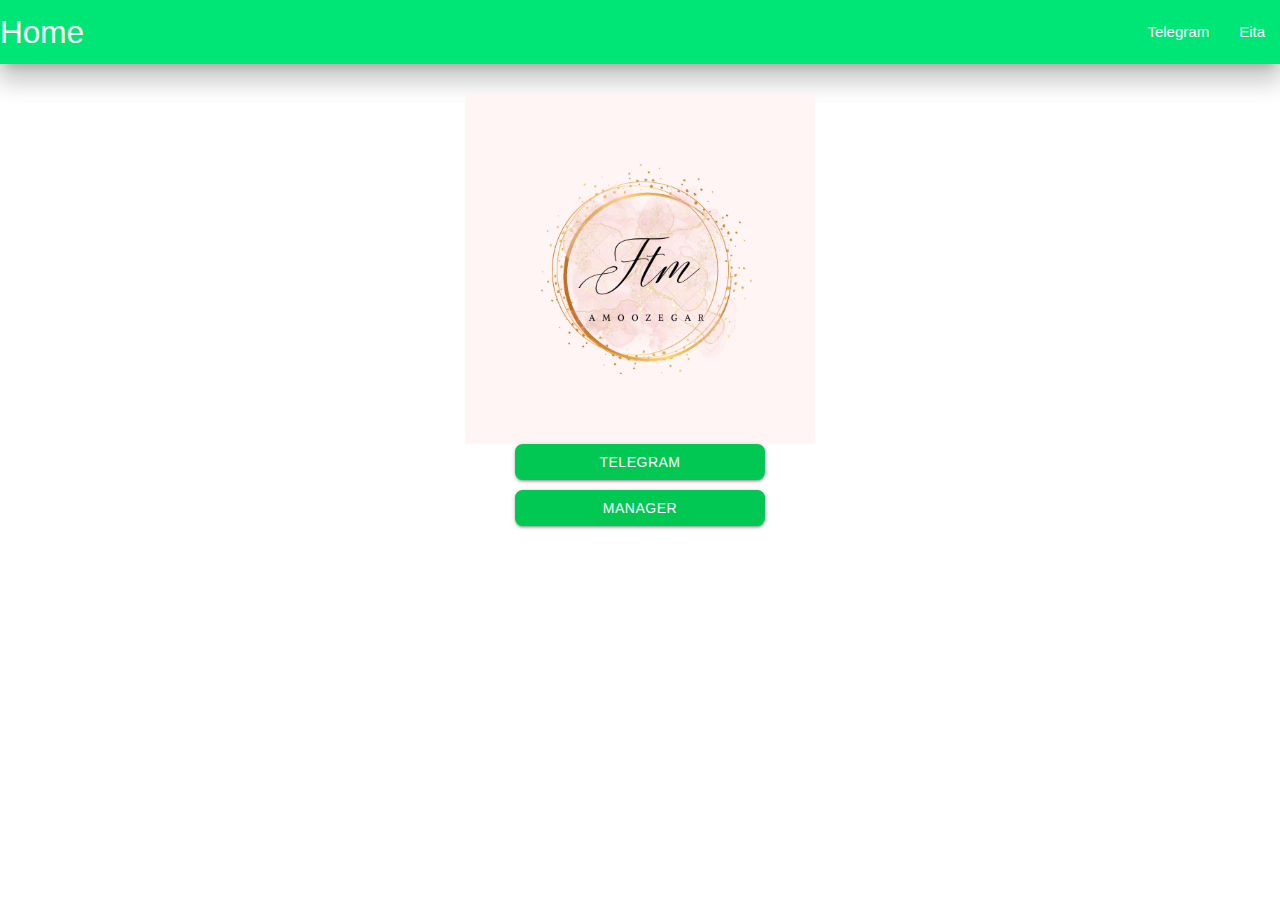
<file: index.html>
<!DOCTYPE html>
<html lang="en">
<head>
    <meta charset="UTF-8">
    <meta name="viewport" content="width=device-width, initial-scale=1.0">
    <title>My index</title>
    <link rel="stylesheet" type="text/css" href="assets/materialize/css/materialize.css">
    <link href="https://fonts.googleapis.com/icon?family=Material+Icons" rel="stylesheet">
    <link rel="stylesheet" type="text/css" href="assets/css/style.css">
    <link rel="stylesheet" type="text/css" href="assets/css/util.css">
    
</head>
<body>
  <!-- navbar___________ -->
    <nav class="green accent-3 z-depth-4">
        <div class="nav-wrapper">
          <a href="#!" class="brand-logo">Home</a>
          <a href="#" data-target="mobile-demo" class="sidenav-trigger"><i class="material-icons">menu</i></a>
          <ul class="right hide-on-med-and-down">
            <li><a href="https://t.me/ftmAmooz">Telegram</a></li>
            <li><a href="https//eitaa.com/FtmAmooz">Eita</a></li>
            
          </ul>
        </div>
    </nav>
    
      <ul class="sidenav" id="mobile-demo">
        <li><div class="user-view">
          <div class="background">
            <img style="width: 100%;" src="/assets/images/back.jpg">
          </div>
          <a href="#user"><img class="circle" src="assets/images/me.JPG"></a>
          <a href="#name"><span class="white-text name">Ftm Amooz</span></a>
          <a href="#email"><span class="white-text email">ftm.amoozegar@gmail.com</span></a>
        </div></li>
        <li><a href="#!"><i class="material-icons">link</i>Amooz Home</a></li>
        <li><a href="#!">About</a></li>
        <li><div class="divider"></div></li>
        <li><a class="subheader">Subheader</a></li>
        <li><a class="waves-effect" href="#!">User</a></li>
      </ul>
  <!-- navbar end_______ -->


  <!-- section -->
  <section class="flex-c-m flex-col sizefull p-l-20 p-r-20 p-t-30" >
    <img alt="" src="assets/images/mylogo.png" class="w-full max-w-350">
    <a href="https://t.me/ftmAmooz" class="btn waves-effect m-b-10 w-full max-w-250 rounded_pill green accent-4">telegram</a>
    <a href="user.html" class="btn waves-effect w-full max-w-250 rounded_pill green accent-4">Manager</a>

  </section>
  <!-- section end -->
      
      

    <script src="assets/materialize/js/materialize.min.js"></script>
    <script src="assets/js/main.js"></script>
  
</body>
</html>
</file>
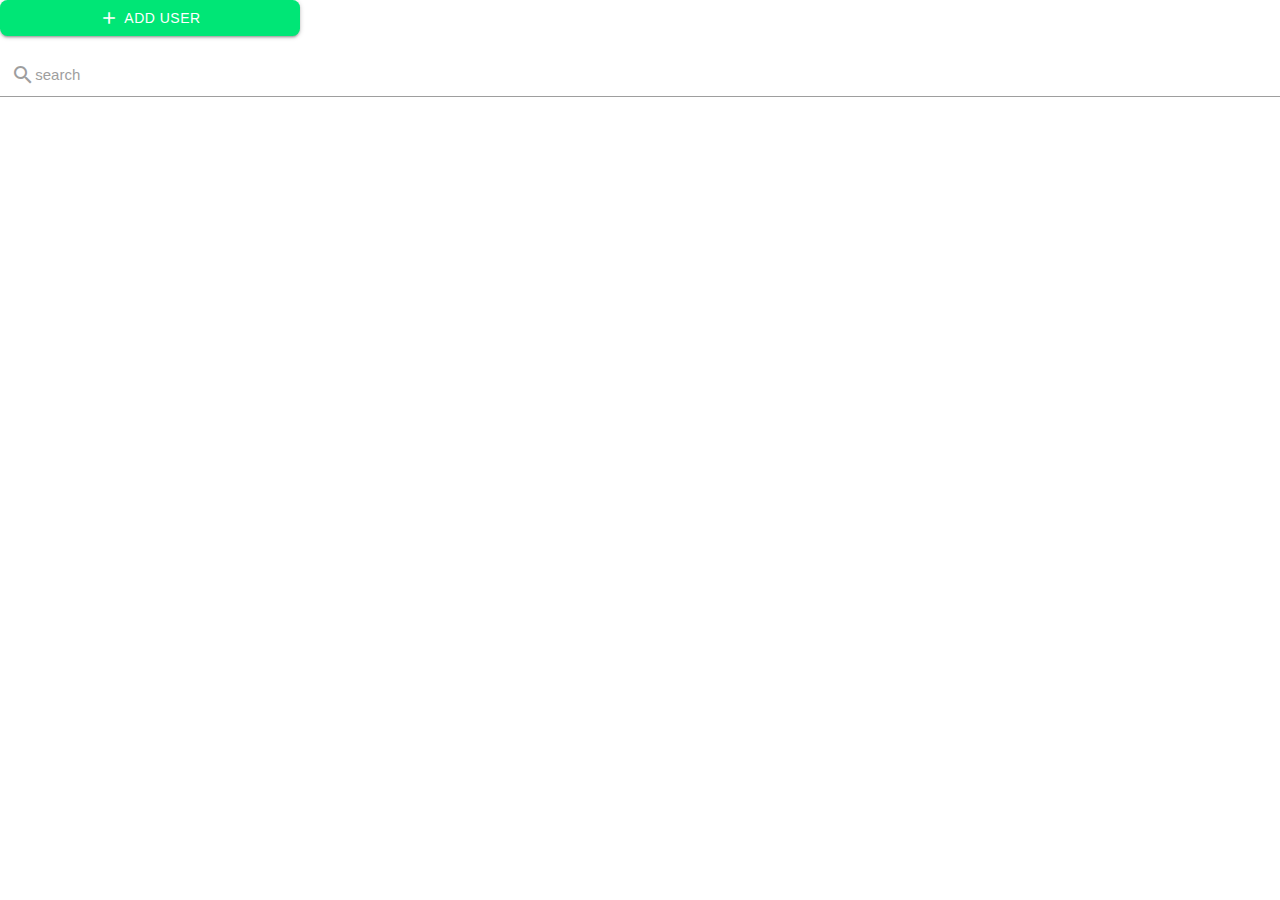
<file: test.html>
<!DOCTYPE html>
<html lang="en">
<head>
    <meta charset="UTF-8">
    <meta name="viewport" content="width=device-width, initial-scale=1.0">
    <title>my index</title>
    <link rel="stylesheet" type="text/css" href="assets/materialize/css/materialize.css">
    <link href="https://fonts.googleapis.com/icon?family=Material+Icons" rel="stylesheet">
    <link rel="stylesheet" type="text/css" href="assets/css/style.css">
    <link rel="stylesheet" type="text/css" href="assets/css/util.css">
</head>
<body>
    <section>
    <div>
        <button class="green accent-3 btn waves-effect w-full max-w-300 rounded_pill flex-c">
          <i class="material-icons   m-r-5">add</i>Add User
        </button>
      </div>
      
      <!-- Search section -->
      <div class="input-field col s12">
          <input  id="search" type="text" class="validate">
          <label for="search" class="flex-m">
              <i class="material-icons">search</i>search</label>          
      </div>
    </section>
</body>
</html>
</file>
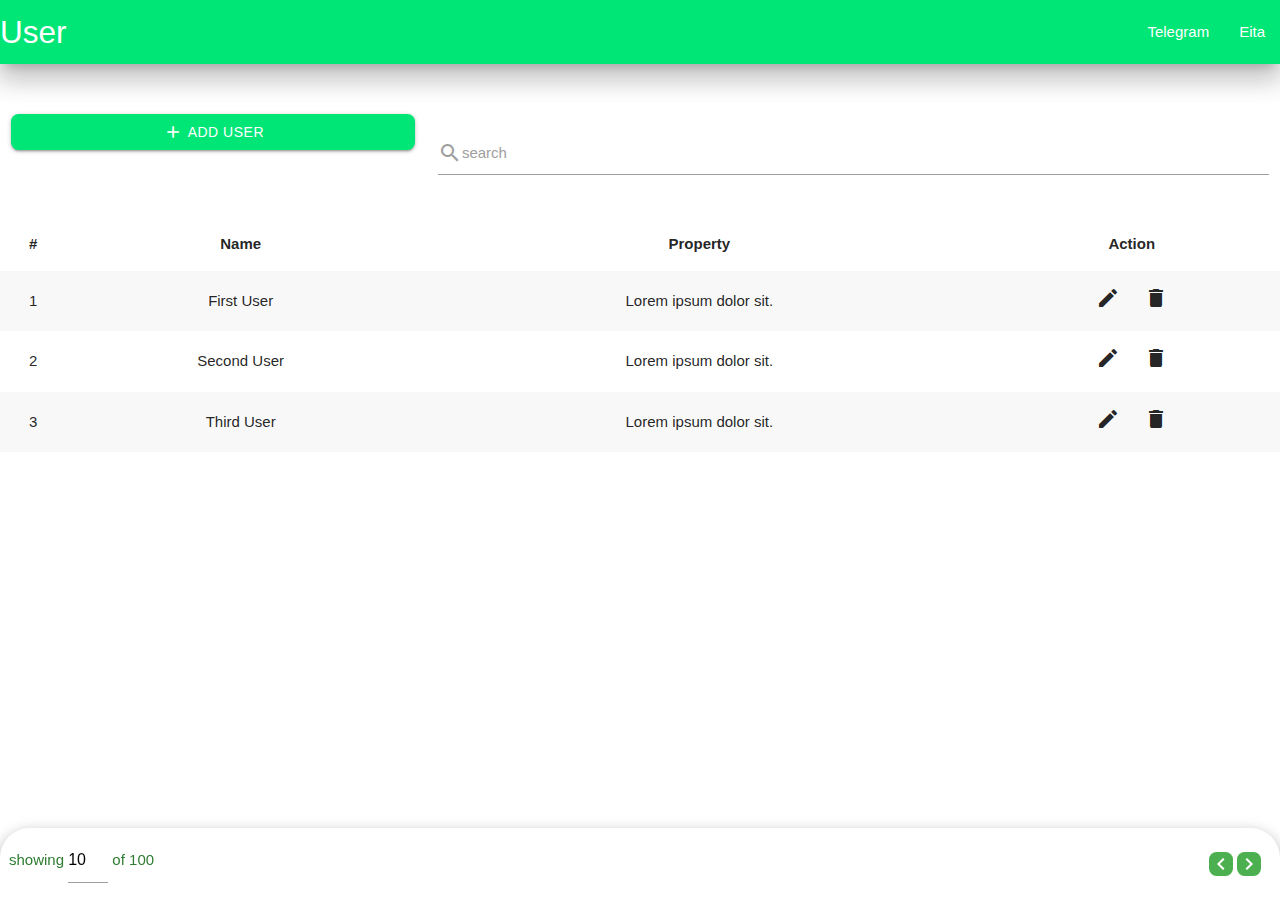
<file: user.html>
<!DOCTYPE html>
<html lang="en">
<head>
    <meta charset="UTF-8">
    <meta name="viewport" content="width=device-width, initial-scale=1.0">
    <title>User</title>
    <link rel="stylesheet" type="text/css" href="assets/materialize/css/materialize.css">
    <link href="https://fonts.googleapis.com/icon?family=Material+Icons" rel="stylesheet">
    <link rel="stylesheet" type="text/css" href="assets/css/style.css">
    <link rel="stylesheet" type="text/css" href="assets/css/util.css">
    
</head>
<body>
   <!--_________________________navbar-->
   <nav class="green accent-3 z-depth-4">
        <div class="nav-wrapper">
          <a href="#!" class="brand-logo">User</a>
          <a href="#" data-target="mobile-demo" class="sidenav-trigger"><i class="material-icons">menu</i></a>
          <ul class="right hide-on-med-and-down">
            <li><a href="https://t.me/ftmAmooz">Telegram</a></li>
            <li><a href="https//eitaa.com/FtmAmooz">Eita</a></li>
            
          </ul>
        </div>
   </nav>    
   <ul class="sidenav" id="mobile-demo">
        <li><div class="user-view">
          <div class="background">
            <img style="width: 100%;" src="/assets/images/back.jpg">
          </div>
          <a href="#user"><img class="circle" src="assets/images/me.JPG"></a>
          <a href="#name"><span class="white-text name">Ftm Amooz</span></a>
          <a href="#email"><span class="white-text email">ftm.amoozegar@gmail.com</span></a>
        </div></li>
        <li><a href="#!"><i class="material-icons">link</i>Amooz Home</a></li>
        <li><a href="#!">About</a></li>
        <li><div class="divider"></div></li>
        <li><a class="subheader">Subheader</a></li>
        <li><a class="waves-effect" href="#!">User</a></li>
   </ul>
   <!-- navbar end_______ -->


   <!--_________________________Add & Search input-->
  <section  class=" m-t-50 row container ">

   <!-- _________________________Add user button  -->
     <div id="add-but" class="p-r-10 p-l-10 col s12 m4">
      <button class="green accent-3 btn waves-effect w-full rounded_pill flex-c">
        <i class="material-icons m-r-5">add</i>Add User
      </button>
     </div>
   <!-- _______________________Search section  -->
     <div class="input-field col s12 m8">
        <input  id="search" type="text" class="validate">
        <label for="search" class="flex-m">
            <i class="material-icons">search</i>search
        </label>          
     </div>
  </section>  


   <!-- ________________________Table & Paging footer -->
  <section>
   <!-- _______________________ user list on phone  -->
    <ul class="collapsible hide-on-med-and-up">
      <li class="turnarrow">
        <div class="collapsible-header"><i class="material-icons rotate trans-0-2">arrow_drop_down</i>First User</div>
        <div class="collapsible-body m-l-20"><span>Lorem ipsum dolor sit amet.</span></div>
        <div class="collapsible-body m-l-20">
          <i class="material-icons m-r-20">edit</i>
          <i class="material-icons">delete</i>
        </div>
      </li>
      <li class="turnarrow">
        <div class="collapsible-header"><i class="material-icons rotate trans-0-2">arrow_drop_down</i>Second User</div>
        <div class="collapsible-body m-l-20"><span>Lorem ipsum dolor sit amet.</span></div>
        <div class="collapsible-body m-l-20">
          <i class="material-icons m-r-20">edit</i>
          <i class="material-icons">delete</i>
        </div>
      </li>
      <li class="turnarrow">
        <div class="collapsible-header"><i class="material-icons rotate trans-0-2">arrow_drop_down</i>Third User</div>
        <div class="collapsible-body m-l-20"><span>Lorem ipsum dolor sit amet.</span></div>
        <div class="collapsible-body m-l-20 ">
          <i class="material-icons m-r-20">edit</i>
          <i class="material-icons">delete</i>
        </div>        
      </li>
    </ul>

   <!-- ________________________User list on desktop --> 

    <div class="hide-on-small-only container">
      <table class="highlight striped centered">
        <thead>
          <tr>
            <th>#</th>
            <th>Name</th>
            <th>Property</th>
            <th>Action</th>
          </tr>
       </thead>
  
  
        <tbody>
          <tr>
           <td>1</td>
           <td>First User</td>
           <td>Lorem ipsum dolor sit.</td>
           <td>
            <i class="material-icons m-r-20">edit</i>
            <i class="material-icons">delete</i>
            </td>
         </tr>
          <tr>
           <td>2</td>
           <td>Second User</td>
           <td>Lorem ipsum dolor sit.</td>
           <td>
            <i class="material-icons m-r-20">edit</i>
            <i class="material-icons">delete</i>
            </td>
         </tr>
          <tr>
           <td>3</td>
           <td>Third User</td>
           <td>Lorem ipsum dolor sit.</td>
           <td>
            <i class="material-icons m-r-20">edit</i>
            <i class="material-icons">delete</i>
            </td>
         </tr>
        </tbody>
      </table>
    </div>

    <!-- _______________________User paging footer -->
    <div class="container flex-sb-m pos-fixed bottom-0 right-0 left-0 z-depth-3 p-all-9 rounded_top_30">
      <div class="green-text text-darken-3">
        showing
        <input type="number" value="10" class="max-w-40">
        of
        <span>100</span>
      </div>
      <div class="green-text text-darken-3 m-r-10">
        <i class="material-icons waves-effect green rounded_pill white-text">chevron_left</i>
        <i class="material-icons waves-effect green rounded_pill white-text">chevron_right</i>
      </div>

    </div>
  </section>


  <!-- _________________________ Add User Modal-->
  <div id="smokey-back" class="smokey-back dis-none "></div>
  <div id="add-user-modal" class="add-user-modal container rounded_top_30 p-l-40 p-r-40 center-on-small-only trans-0-3">
    <h5><i class="p-r-10 p-t-10  material-icons ">person_add</i>Add User</h5>
    <form action="">
      <div class="input-field">
        <input  id="Name" type="text" class="validate">
        <label for="Name" class="flex-m">Name 
      </div>
      <div class="input-field">
        <input  id="Last Name" type="text" class="validate">
        <label for="Last Name" class="flex-m">Last Name 
      </div>
      <button class="btn waves-effect rounded_pill green accent-3 w-full max-w-300">
        Submit
      </button>


    </form>
             
     
  </div>



  

      
      

    <script src="assets/materialize/js/materialize.min.js"></script>
    <script src="assets/js/main.js"></script>
    <script src="assets/js/user.js"></script>
  
</body>
</html>
</file>
<file: assets/css/style.css>
@media(min-width:600px){
    /*  */
    #cotentsection{
        display: flex;
        align-items: center;
    }
}


/* چرخش آیکون user list */

.turnarrow.active .rotate{
    transform:rotate(180deg);
}


/* تغییر رنگ یوزر انتخاب شده */
.turnarrow.active , .turnarrow.active .collapsible-header{
    background-color: rgb(200, 208, 201);
}

/* هایلایت موس هاور در جدول */
table.highlight > tbody > tr:hover {
    background-color: rgba(65, 183, 54, 0.5);
  }

  .container{
    width: 100%;
  }

  /* بک گراند دودی */
  .smokey-back{
    background-color: rgba(21, 51, 19, 0.303);
    width: 100%;
    height: 100vh;
    position:fixed;
    top:0;
    left: 0;
    z-index: 999;
  }
  /* Add user Modal */
  .add-user-modal{
    z-index:1000;
    background-color: white;
    height: 70vh;   
    position: fixed;
    right: 0;
    left: 0;
    bottom: -70vh;
  }
  .add-user-modal.show{
    bottom: 0;
  }
</file>
<file: assets/css/util.css>
/*[ FONT SIZE ]
///////////////////////////////////////////////////////////
*/
.f-bold{font-weight: bold;}
.fs-1 {font-size: 1px;}
.fs-2 {font-size: 2px;}
.fs-3 {font-size: 3px;}
.fs-4 {font-size: 4px;}
.fs-5 {font-size: 5px;}
.fs-6 {font-size: 6px;}
.fs-7 {font-size: 7px;}
.fs-8 {font-size: 8px;}
.fs-9 {font-size: 9px;}
.fs-10 {font-size: 10px;}
.fs-11 {font-size: 11px;}
.fs-12 {font-size: 12px;}
.fs-13 {font-size: 13px;}
.fs-14 {font-size: 14px;}
.fs-15 {font-size: 15px;}
.fs-16 {font-size: 16px;}
.fs-17 {font-size: 17px;}
.fs-18 {font-size: 18px;}
.fs-19 {font-size: 19px;}
.fs-20 {font-size: 20px;}
.fs-21 {font-size: 21px;}
.fs-22 {font-size: 22px;}
.fs-23 {font-size: 23px;}
.fs-24 {font-size: 24px;}
.fs-25 {font-size: 25px;}
.fs-26 {font-size: 26px;}
.fs-27 {font-size: 27px;}
.fs-28 {font-size: 28px;}
.fs-29 {font-size: 29px;}
.fs-30 {font-size: 30px;}
.fs-31 {font-size: 31px;}
.fs-32 {font-size: 32px;}
.fs-33 {font-size: 33px;}
.fs-34 {font-size: 34px;}
.fs-35 {font-size: 35px;}
.fs-36 {font-size: 36px;}
.fs-37 {font-size: 37px;}
.fs-38 {font-size: 38px;}
.fs-39 {font-size: 39px;}
.fs-40 {font-size: 40px;}
.fs-41 {font-size: 41px;}
.fs-42 {font-size: 42px;}
.fs-43 {font-size: 43px;}
.fs-44 {font-size: 44px;}
.fs-45 {font-size: 45px;}
.fs-46 {font-size: 46px;}
.fs-47 {font-size: 47px;}
.fs-48 {font-size: 48px;}
.fs-49 {font-size: 49px;}
.fs-50 {font-size: 50px;}
.fs-51 {font-size: 51px;}
.fs-52 {font-size: 52px;}
.fs-53 {font-size: 53px;}
.fs-54 {font-size: 54px;}
.fs-55 {font-size: 55px;}
.fs-56 {font-size: 56px;}
.fs-57 {font-size: 57px;}
.fs-58 {font-size: 58px;}
.fs-59 {font-size: 59px;}
.fs-60 {font-size: 60px;}
.fs-61 {font-size: 61px;}
.fs-62 {font-size: 62px;}
.fs-63 {font-size: 63px;}
.fs-64 {font-size: 64px;}
.fs-65 {font-size: 65px;}
.fs-66 {font-size: 66px;}
.fs-67 {font-size: 67px;}
.fs-68 {font-size: 68px;}
.fs-69 {font-size: 69px;}
.fs-70 {font-size: 70px;}
.fs-71 {font-size: 71px;}
.fs-72 {font-size: 72px;}
.fs-73 {font-size: 73px;}
.fs-74 {font-size: 74px;}
.fs-75 {font-size: 75px;}
.fs-76 {font-size: 76px;}
.fs-77 {font-size: 77px;}
.fs-78 {font-size: 78px;}
.fs-79 {font-size: 79px;}
.fs-80 {font-size: 80px;}
.fs-81 {font-size: 81px;}
.fs-82 {font-size: 82px;}
.fs-83 {font-size: 83px;}
.fs-84 {font-size: 84px;}
.fs-85 {font-size: 85px;}
.fs-86 {font-size: 86px;}
.fs-87 {font-size: 87px;}
.fs-88 {font-size: 88px;}
.fs-89 {font-size: 89px;}
.fs-90 {font-size: 90px;}
.fs-91 {font-size: 91px;}
.fs-92 {font-size: 92px;}
.fs-93 {font-size: 93px;}
.fs-94 {font-size: 94px;}
.fs-95 {font-size: 95px;}
.fs-96 {font-size: 96px;}
.fs-97 {font-size: 97px;}
.fs-98 {font-size: 98px;}
.fs-99 {font-size: 99px;}
.fs-100 {font-size: 100px;}
.fs-101 {font-size: 101px;}
.fs-102 {font-size: 102px;}
.fs-103 {font-size: 103px;}
.fs-104 {font-size: 104px;}
.fs-105 {font-size: 105px;}
.fs-106 {font-size: 106px;}
.fs-107 {font-size: 107px;}
.fs-108 {font-size: 108px;}
.fs-109 {font-size: 109px;}
.fs-110 {font-size: 110px;}
.fs-111 {font-size: 111px;}
.fs-112 {font-size: 112px;}
.fs-113 {font-size: 113px;}
.fs-114 {font-size: 114px;}
.fs-115 {font-size: 115px;}
.fs-116 {font-size: 116px;}
.fs-117 {font-size: 117px;}
.fs-118 {font-size: 118px;}
.fs-119 {font-size: 119px;}
.fs-120 {font-size: 120px;}
.fs-121 {font-size: 121px;}
.fs-122 {font-size: 122px;}
.fs-123 {font-size: 123px;}
.fs-124 {font-size: 124px;}
.fs-125 {font-size: 125px;}
.fs-126 {font-size: 126px;}
.fs-127 {font-size: 127px;}
.fs-128 {font-size: 128px;}
.fs-129 {font-size: 129px;}
.fs-130 {font-size: 130px;}
.fs-131 {font-size: 131px;}
.fs-132 {font-size: 132px;}
.fs-133 {font-size: 133px;}
.fs-134 {font-size: 134px;}
.fs-135 {font-size: 135px;}
.fs-136 {font-size: 136px;}
.fs-137 {font-size: 137px;}
.fs-138 {font-size: 138px;}
.fs-139 {font-size: 139px;}
.fs-140 {font-size: 140px;}
.fs-141 {font-size: 141px;}
.fs-142 {font-size: 142px;}
.fs-143 {font-size: 143px;}
.fs-144 {font-size: 144px;}
.fs-145 {font-size: 145px;}
.fs-146 {font-size: 146px;}
.fs-147 {font-size: 147px;}
.fs-148 {font-size: 148px;}
.fs-149 {font-size: 149px;}
.fs-150 {font-size: 150px;}
.fs-151 {font-size: 151px;}
.fs-152 {font-size: 152px;}
.fs-153 {font-size: 153px;}
.fs-154 {font-size: 154px;}
.fs-155 {font-size: 155px;}
.fs-156 {font-size: 156px;}
.fs-157 {font-size: 157px;}
.fs-158 {font-size: 158px;}
.fs-159 {font-size: 159px;}
.fs-160 {font-size: 160px;}
.fs-161 {font-size: 161px;}
.fs-162 {font-size: 162px;}
.fs-163 {font-size: 163px;}
.fs-164 {font-size: 164px;}
.fs-165 {font-size: 165px;}
.fs-166 {font-size: 166px;}
.fs-167 {font-size: 167px;}
.fs-168 {font-size: 168px;}
.fs-169 {font-size: 169px;}
.fs-170 {font-size: 170px;}
.fs-171 {font-size: 171px;}
.fs-172 {font-size: 172px;}
.fs-173 {font-size: 173px;}
.fs-174 {font-size: 174px;}
.fs-175 {font-size: 175px;}
.fs-176 {font-size: 176px;}
.fs-177 {font-size: 177px;}
.fs-178 {font-size: 178px;}
.fs-179 {font-size: 179px;}
.fs-180 {font-size: 180px;}
.fs-181 {font-size: 181px;}
.fs-182 {font-size: 182px;}
.fs-183 {font-size: 183px;}
.fs-184 {font-size: 184px;}
.fs-185 {font-size: 185px;}
.fs-186 {font-size: 186px;}
.fs-187 {font-size: 187px;}
.fs-188 {font-size: 188px;}
.fs-189 {font-size: 189px;}
.fs-190 {font-size: 190px;}
.fs-191 {font-size: 191px;}
.fs-192 {font-size: 192px;}
.fs-193 {font-size: 193px;}
.fs-194 {font-size: 194px;}
.fs-195 {font-size: 195px;}
.fs-196 {font-size: 196px;}
.fs-197 {font-size: 197px;}
.fs-198 {font-size: 198px;}
.fs-199 {font-size: 199px;}
.fs-200 {font-size: 200px;}

/*[ PADDING ]
///////////////////////////////////////////////////////////
*/
.p-all-0{padding: 0 !important;}
.p-all-1{padding: 1px !important;}
.p-all-2{padding: 2px !important;}
.p-all-3{padding: 3px !important;}
.p-all-4{padding: 4px !important;}
.p-all-5{padding: 5px !important;}
.p-all-6{padding: 6px !important;}
.p-all-7{padding: 7px !important;}
.p-all-8{padding: 8px !important;}
.p-all-9{padding: 9px !important;}
.p-t-0 {padding-top: 0px;}
.p-t-1 {padding-top: 1px;}
.p-t-2 {padding-top: 2px;}
.p-t-3 {padding-top: 3px;}
.p-t-4 {padding-top: 4px;}
.p-t-5 {padding-top: 5px;}
.p-t-6 {padding-top: 6px;}
.p-t-7 {padding-top: 7px;}
.p-t-8 {padding-top: 8px;}
.p-t-9 {padding-top: 9px;}
.p-t-10 {padding-top: 10px;}
.p-t-11 {padding-top: 11px;}
.p-t-12 {padding-top: 12px;}
.p-t-13 {padding-top: 13px;}
.p-t-14 {padding-top: 14px;}
.p-t-15 {padding-top: 15px;}
.p-t-16 {padding-top: 16px;}
.p-t-17 {padding-top: 17px;}
.p-t-18 {padding-top: 18px;}
.p-t-19 {padding-top: 19px;}
.p-t-20 {padding-top: 20px;}
.p-t-21 {padding-top: 21px;}
.p-t-22 {padding-top: 22px;}
.p-t-23 {padding-top: 23px;}
.p-t-24 {padding-top: 24px;}
.p-t-25 {padding-top: 25px;}
.p-t-26 {padding-top: 26px;}
.p-t-27 {padding-top: 27px;}
.p-t-28 {padding-top: 28px;}
.p-t-29 {padding-top: 29px;}
.p-t-30 {padding-top: 30px;}
.p-t-31 {padding-top: 31px;}
.p-t-32 {padding-top: 32px;}
.p-t-33 {padding-top: 33px;}
.p-t-34 {padding-top: 34px;}
.p-t-35 {padding-top: 35px;}
.p-t-36 {padding-top: 36px;}
.p-t-37 {padding-top: 37px;}
.p-t-38 {padding-top: 38px;}
.p-t-39 {padding-top: 39px;}
.p-t-40 {padding-top: 40px;}
.p-t-41 {padding-top: 41px;}
.p-t-42 {padding-top: 42px;}
.p-t-43 {padding-top: 43px;}
.p-t-44 {padding-top: 44px;}
.p-t-45 {padding-top: 45px;}
.p-t-46 {padding-top: 46px;}
.p-t-47 {padding-top: 47px;}
.p-t-48 {padding-top: 48px;}
.p-t-49 {padding-top: 49px;}
.p-t-50 {padding-top: 50px;}
.p-t-51 {padding-top: 51px;}
.p-t-52 {padding-top: 52px;}
.p-t-53 {padding-top: 53px;}
.p-t-54 {padding-top: 54px;}
.p-t-55 {padding-top: 55px;}
.p-t-56 {padding-top: 56px;}
.p-t-57 {padding-top: 57px;}
.p-t-58 {padding-top: 58px;}
.p-t-59 {padding-top: 59px;}
.p-t-60 {padding-top: 60px;}
.p-t-61 {padding-top: 61px;}
.p-t-62 {padding-top: 62px;}
.p-t-63 {padding-top: 63px;}
.p-t-64 {padding-top: 64px;}
.p-t-65 {padding-top: 65px;}
.p-t-66 {padding-top: 66px;}
.p-t-67 {padding-top: 67px;}
.p-t-68 {padding-top: 68px;}
.p-t-69 {padding-top: 69px;}
.p-t-70 {padding-top: 70px;}
.p-t-71 {padding-top: 71px;}
.p-t-72 {padding-top: 72px;}
.p-t-73 {padding-top: 73px;}
.p-t-74 {padding-top: 74px;}
.p-t-75 {padding-top: 75px;}
.p-t-76 {padding-top: 76px;}
.p-t-77 {padding-top: 77px;}
.p-t-78 {padding-top: 78px;}
.p-t-79 {padding-top: 79px;}
.p-t-80 {padding-top: 80px;}
.p-t-81 {padding-top: 81px;}
.p-t-82 {padding-top: 82px;}
.p-t-83 {padding-top: 83px;}
.p-t-84 {padding-top: 84px;}
.p-t-85 {padding-top: 85px;}
.p-t-86 {padding-top: 86px;}
.p-t-87 {padding-top: 87px;}
.p-t-88 {padding-top: 88px;}
.p-t-89 {padding-top: 89px;}
.p-t-90 {padding-top: 90px;}
.p-t-91 {padding-top: 91px;}
.p-t-92 {padding-top: 92px;}
.p-t-93 {padding-top: 93px;}
.p-t-94 {padding-top: 94px;}
.p-t-95 {padding-top: 95px;}
.p-t-96 {padding-top: 96px;}
.p-t-97 {padding-top: 97px;}
.p-t-98 {padding-top: 98px;}
.p-t-99 {padding-top: 99px;}
.p-t-100 {padding-top: 100px;}
.p-t-101 {padding-top: 101px;}
.p-t-102 {padding-top: 102px;}
.p-t-103 {padding-top: 103px;}
.p-t-104 {padding-top: 104px;}
.p-t-105 {padding-top: 105px;}
.p-t-106 {padding-top: 106px;}
.p-t-107 {padding-top: 107px;}
.p-t-108 {padding-top: 108px;}
.p-t-109 {padding-top: 109px;}
.p-t-110 {padding-top: 110px;}
.p-t-111 {padding-top: 111px;}
.p-t-112 {padding-top: 112px;}
.p-t-113 {padding-top: 113px;}
.p-t-114 {padding-top: 114px;}
.p-t-115 {padding-top: 115px;}
.p-t-116 {padding-top: 116px;}
.p-t-117 {padding-top: 117px;}
.p-t-118 {padding-top: 118px;}
.p-t-119 {padding-top: 119px;}
.p-t-120 {padding-top: 120px;}
.p-t-121 {padding-top: 121px;}
.p-t-122 {padding-top: 122px;}
.p-t-123 {padding-top: 123px;}
.p-t-124 {padding-top: 124px;}
.p-t-125 {padding-top: 125px;}
.p-t-126 {padding-top: 126px;}
.p-t-127 {padding-top: 127px;}
.p-t-128 {padding-top: 128px;}
.p-t-129 {padding-top: 129px;}
.p-t-130 {padding-top: 130px;}
.p-t-131 {padding-top: 131px;}
.p-t-132 {padding-top: 132px;}
.p-t-133 {padding-top: 133px;}
.p-t-134 {padding-top: 134px;}
.p-t-135 {padding-top: 135px;}
.p-t-136 {padding-top: 136px;}
.p-t-137 {padding-top: 137px;}
.p-t-138 {padding-top: 138px;}
.p-t-139 {padding-top: 139px;}
.p-t-140 {padding-top: 140px;}
.p-t-141 {padding-top: 141px;}
.p-t-142 {padding-top: 142px;}
.p-t-143 {padding-top: 143px;}
.p-t-144 {padding-top: 144px;}
.p-t-145 {padding-top: 145px;}
.p-t-146 {padding-top: 146px;}
.p-t-147 {padding-top: 147px;}
.p-t-148 {padding-top: 148px;}
.p-t-149 {padding-top: 149px;}
.p-t-150 {padding-top: 150px;}
.p-t-151 {padding-top: 151px;}
.p-t-152 {padding-top: 152px;}
.p-t-153 {padding-top: 153px;}
.p-t-154 {padding-top: 154px;}
.p-t-155 {padding-top: 155px;}
.p-t-156 {padding-top: 156px;}
.p-t-157 {padding-top: 157px;}
.p-t-158 {padding-top: 158px;}
.p-t-159 {padding-top: 159px;}
.p-t-160 {padding-top: 160px;}
.p-t-161 {padding-top: 161px;}
.p-t-162 {padding-top: 162px;}
.p-t-163 {padding-top: 163px;}
.p-t-164 {padding-top: 164px;}
.p-t-165 {padding-top: 165px;}
.p-t-166 {padding-top: 166px;}
.p-t-167 {padding-top: 167px;}
.p-t-168 {padding-top: 168px;}
.p-t-169 {padding-top: 169px;}
.p-t-170 {padding-top: 170px;}
.p-t-171 {padding-top: 171px;}
.p-t-172 {padding-top: 172px;}
.p-t-173 {padding-top: 173px;}
.p-t-174 {padding-top: 174px;}
.p-t-175 {padding-top: 175px;}
.p-t-176 {padding-top: 176px;}
.p-t-177 {padding-top: 177px;}
.p-t-178 {padding-top: 178px;}
.p-t-179 {padding-top: 179px;}
.p-t-180 {padding-top: 180px;}
.p-t-181 {padding-top: 181px;}
.p-t-182 {padding-top: 182px;}
.p-t-183 {padding-top: 183px;}
.p-t-184 {padding-top: 184px;}
.p-t-185 {padding-top: 185px;}
.p-t-186 {padding-top: 186px;}
.p-t-187 {padding-top: 187px;}
.p-t-188 {padding-top: 188px;}
.p-t-189 {padding-top: 189px;}
.p-t-190 {padding-top: 190px;}
.p-t-191 {padding-top: 191px;}
.p-t-192 {padding-top: 192px;}
.p-t-193 {padding-top: 193px;}
.p-t-194 {padding-top: 194px;}
.p-t-195 {padding-top: 195px;}
.p-t-196 {padding-top: 196px;}
.p-t-197 {padding-top: 197px;}
.p-t-198 {padding-top: 198px;}
.p-t-199 {padding-top: 199px;}
.p-t-200 {padding-top: 200px;}
.p-t-201 {padding-top: 201px;}
.p-t-202 {padding-top: 202px;}
.p-t-203 {padding-top: 203px;}
.p-t-204 {padding-top: 204px;}
.p-t-205 {padding-top: 205px;}
.p-t-206 {padding-top: 206px;}
.p-t-207 {padding-top: 207px;}
.p-t-208 {padding-top: 208px;}
.p-t-209 {padding-top: 209px;}
.p-t-210 {padding-top: 210px;}
.p-t-211 {padding-top: 211px;}
.p-t-212 {padding-top: 212px;}
.p-t-213 {padding-top: 213px;}
.p-t-214 {padding-top: 214px;}
.p-t-215 {padding-top: 215px;}
.p-t-216 {padding-top: 216px;}
.p-t-217 {padding-top: 217px;}
.p-t-218 {padding-top: 218px;}
.p-t-219 {padding-top: 219px;}
.p-t-220 {padding-top: 220px;}
.p-t-221 {padding-top: 221px;}
.p-t-222 {padding-top: 222px;}
.p-t-223 {padding-top: 223px;}
.p-t-224 {padding-top: 224px;}
.p-t-225 {padding-top: 225px;}
.p-t-226 {padding-top: 226px;}
.p-t-227 {padding-top: 227px;}
.p-t-228 {padding-top: 228px;}
.p-t-229 {padding-top: 229px;}
.p-t-230 {padding-top: 230px;}
.p-t-231 {padding-top: 231px;}
.p-t-232 {padding-top: 232px;}
.p-t-233 {padding-top: 233px;}
.p-t-234 {padding-top: 234px;}
.p-t-235 {padding-top: 235px;}
.p-t-236 {padding-top: 236px;}
.p-t-237 {padding-top: 237px;}
.p-t-238 {padding-top: 238px;}
.p-t-239 {padding-top: 239px;}
.p-t-240 {padding-top: 240px;}
.p-t-241 {padding-top: 241px;}
.p-t-242 {padding-top: 242px;}
.p-t-243 {padding-top: 243px;}
.p-t-244 {padding-top: 244px;}
.p-t-245 {padding-top: 245px;}
.p-t-246 {padding-top: 246px;}
.p-t-247 {padding-top: 247px;}
.p-t-248 {padding-top: 248px;}
.p-t-249 {padding-top: 249px;}
.p-t-250 {padding-top: 250px;}
.p-b-0 {padding-bottom: 0px;}
.p-b-1 {padding-bottom: 1px;}
.p-b-2 {padding-bottom: 2px;}
.p-b-3 {padding-bottom: 3px;}
.p-b-4 {padding-bottom: 4px;}
.p-b-5 {padding-bottom: 5px;}
.p-b-6 {padding-bottom: 6px;}
.p-b-7 {padding-bottom: 7px;}
.p-b-8 {padding-bottom: 8px;}
.p-b-9 {padding-bottom: 9px;}
.p-b-10 {padding-bottom: 10px;}
.p-b-11 {padding-bottom: 11px;}
.p-b-12 {padding-bottom: 12px;}
.p-b-13 {padding-bottom: 13px;}
.p-b-14 {padding-bottom: 14px;}
.p-b-15 {padding-bottom: 15px;}
.p-b-16 {padding-bottom: 16px;}
.p-b-17 {padding-bottom: 17px;}
.p-b-18 {padding-bottom: 18px;}
.p-b-19 {padding-bottom: 19px;}
.p-b-20 {padding-bottom: 20px;}
.p-b-21 {padding-bottom: 21px;}
.p-b-22 {padding-bottom: 22px;}
.p-b-23 {padding-bottom: 23px;}
.p-b-24 {padding-bottom: 24px;}
.p-b-25 {padding-bottom: 25px;}
.p-b-26 {padding-bottom: 26px;}
.p-b-27 {padding-bottom: 27px;}
.p-b-28 {padding-bottom: 28px;}
.p-b-29 {padding-bottom: 29px;}
.p-b-30 {padding-bottom: 30px;}
.p-b-31 {padding-bottom: 31px;}
.p-b-32 {padding-bottom: 32px;}
.p-b-33 {padding-bottom: 33px;}
.p-b-34 {padding-bottom: 34px;}
.p-b-35 {padding-bottom: 35px;}
.p-b-36 {padding-bottom: 36px;}
.p-b-37 {padding-bottom: 37px;}
.p-b-38 {padding-bottom: 38px;}
.p-b-39 {padding-bottom: 39px;}
.p-b-40 {padding-bottom: 40px;}
.p-b-41 {padding-bottom: 41px;}
.p-b-42 {padding-bottom: 42px;}
.p-b-43 {padding-bottom: 43px;}
.p-b-44 {padding-bottom: 44px;}
.p-b-45 {padding-bottom: 45px;}
.p-b-46 {padding-bottom: 46px;}
.p-b-47 {padding-bottom: 47px;}
.p-b-48 {padding-bottom: 48px;}
.p-b-49 {padding-bottom: 49px;}
.p-b-50 {padding-bottom: 50px;}
.p-b-51 {padding-bottom: 51px;}
.p-b-52 {padding-bottom: 52px;}
.p-b-53 {padding-bottom: 53px;}
.p-b-54 {padding-bottom: 54px;}
.p-b-55 {padding-bottom: 55px;}
.p-b-56 {padding-bottom: 56px;}
.p-b-57 {padding-bottom: 57px;}
.p-b-58 {padding-bottom: 58px;}
.p-b-59 {padding-bottom: 59px;}
.p-b-60 {padding-bottom: 60px;}
.p-b-61 {padding-bottom: 61px;}
.p-b-62 {padding-bottom: 62px;}
.p-b-63 {padding-bottom: 63px;}
.p-b-64 {padding-bottom: 64px;}
.p-b-65 {padding-bottom: 65px;}
.p-b-66 {padding-bottom: 66px;}
.p-b-67 {padding-bottom: 67px;}
.p-b-68 {padding-bottom: 68px;}
.p-b-69 {padding-bottom: 69px;}
.p-b-70 {padding-bottom: 70px;}
.p-b-71 {padding-bottom: 71px;}
.p-b-72 {padding-bottom: 72px;}
.p-b-73 {padding-bottom: 73px;}
.p-b-74 {padding-bottom: 74px;}
.p-b-75 {padding-bottom: 75px;}
.p-b-76 {padding-bottom: 76px;}
.p-b-77 {padding-bottom: 77px;}
.p-b-78 {padding-bottom: 78px;}
.p-b-79 {padding-bottom: 79px;}
.p-b-80 {padding-bottom: 80px;}
.p-b-81 {padding-bottom: 81px;}
.p-b-82 {padding-bottom: 82px;}
.p-b-83 {padding-bottom: 83px;}
.p-b-84 {padding-bottom: 84px;}
.p-b-85 {padding-bottom: 85px;}
.p-b-86 {padding-bottom: 86px;}
.p-b-87 {padding-bottom: 87px;}
.p-b-88 {padding-bottom: 88px;}
.p-b-89 {padding-bottom: 89px;}
.p-b-90 {padding-bottom: 90px;}
.p-b-91 {padding-bottom: 91px;}
.p-b-92 {padding-bottom: 92px;}
.p-b-93 {padding-bottom: 93px;}
.p-b-94 {padding-bottom: 94px;}
.p-b-95 {padding-bottom: 95px;}
.p-b-96 {padding-bottom: 96px;}
.p-b-97 {padding-bottom: 97px;}
.p-b-98 {padding-bottom: 98px;}
.p-b-99 {padding-bottom: 99px;}
.p-b-100 {padding-bottom: 100px;}
.p-b-101 {padding-bottom: 101px;}
.p-b-102 {padding-bottom: 102px;}
.p-b-103 {padding-bottom: 103px;}
.p-b-104 {padding-bottom: 104px;}
.p-b-105 {padding-bottom: 105px;}
.p-b-106 {padding-bottom: 106px;}
.p-b-107 {padding-bottom: 107px;}
.p-b-108 {padding-bottom: 108px;}
.p-b-109 {padding-bottom: 109px;}
.p-b-110 {padding-bottom: 110px;}
.p-b-111 {padding-bottom: 111px;}
.p-b-112 {padding-bottom: 112px;}
.p-b-113 {padding-bottom: 113px;}
.p-b-114 {padding-bottom: 114px;}
.p-b-115 {padding-bottom: 115px;}
.p-b-116 {padding-bottom: 116px;}
.p-b-117 {padding-bottom: 117px;}
.p-b-118 {padding-bottom: 118px;}
.p-b-119 {padding-bottom: 119px;}
.p-b-120 {padding-bottom: 120px;}
.p-b-121 {padding-bottom: 121px;}
.p-b-122 {padding-bottom: 122px;}
.p-b-123 {padding-bottom: 123px;}
.p-b-124 {padding-bottom: 124px;}
.p-b-125 {padding-bottom: 125px;}
.p-b-126 {padding-bottom: 126px;}
.p-b-127 {padding-bottom: 127px;}
.p-b-128 {padding-bottom: 128px;}
.p-b-129 {padding-bottom: 129px;}
.p-b-130 {padding-bottom: 130px;}
.p-b-131 {padding-bottom: 131px;}
.p-b-132 {padding-bottom: 132px;}
.p-b-133 {padding-bottom: 133px;}
.p-b-134 {padding-bottom: 134px;}
.p-b-135 {padding-bottom: 135px;}
.p-b-136 {padding-bottom: 136px;}
.p-b-137 {padding-bottom: 137px;}
.p-b-138 {padding-bottom: 138px;}
.p-b-139 {padding-bottom: 139px;}
.p-b-140 {padding-bottom: 140px;}
.p-b-141 {padding-bottom: 141px;}
.p-b-142 {padding-bottom: 142px;}
.p-b-143 {padding-bottom: 143px;}
.p-b-144 {padding-bottom: 144px;}
.p-b-145 {padding-bottom: 145px;}
.p-b-146 {padding-bottom: 146px;}
.p-b-147 {padding-bottom: 147px;}
.p-b-148 {padding-bottom: 148px;}
.p-b-149 {padding-bottom: 149px;}
.p-b-150 {padding-bottom: 150px;}
.p-b-151 {padding-bottom: 151px;}
.p-b-152 {padding-bottom: 152px;}
.p-b-153 {padding-bottom: 153px;}
.p-b-154 {padding-bottom: 154px;}
.p-b-155 {padding-bottom: 155px;}
.p-b-156 {padding-bottom: 156px;}
.p-b-157 {padding-bottom: 157px;}
.p-b-158 {padding-bottom: 158px;}
.p-b-159 {padding-bottom: 159px;}
.p-b-160 {padding-bottom: 160px;}
.p-b-161 {padding-bottom: 161px;}
.p-b-162 {padding-bottom: 162px;}
.p-b-163 {padding-bottom: 163px;}
.p-b-164 {padding-bottom: 164px;}
.p-b-165 {padding-bottom: 165px;}
.p-b-166 {padding-bottom: 166px;}
.p-b-167 {padding-bottom: 167px;}
.p-b-168 {padding-bottom: 168px;}
.p-b-169 {padding-bottom: 169px;}
.p-b-170 {padding-bottom: 170px;}
.p-b-171 {padding-bottom: 171px;}
.p-b-172 {padding-bottom: 172px;}
.p-b-173 {padding-bottom: 173px;}
.p-b-174 {padding-bottom: 174px;}
.p-b-175 {padding-bottom: 175px;}
.p-b-176 {padding-bottom: 176px;}
.p-b-177 {padding-bottom: 177px;}
.p-b-178 {padding-bottom: 178px;}
.p-b-179 {padding-bottom: 179px;}
.p-b-180 {padding-bottom: 180px;}
.p-b-181 {padding-bottom: 181px;}
.p-b-182 {padding-bottom: 182px;}
.p-b-183 {padding-bottom: 183px;}
.p-b-184 {padding-bottom: 184px;}
.p-b-185 {padding-bottom: 185px;}
.p-b-186 {padding-bottom: 186px;}
.p-b-187 {padding-bottom: 187px;}
.p-b-188 {padding-bottom: 188px;}
.p-b-189 {padding-bottom: 189px;}
.p-b-190 {padding-bottom: 190px;}
.p-b-191 {padding-bottom: 191px;}
.p-b-192 {padding-bottom: 192px;}
.p-b-193 {padding-bottom: 193px;}
.p-b-194 {padding-bottom: 194px;}
.p-b-195 {padding-bottom: 195px;}
.p-b-196 {padding-bottom: 196px;}
.p-b-197 {padding-bottom: 197px;}
.p-b-198 {padding-bottom: 198px;}
.p-b-199 {padding-bottom: 199px;}
.p-b-200 {padding-bottom: 200px;}
.p-b-201 {padding-bottom: 201px;}
.p-b-202 {padding-bottom: 202px;}
.p-b-203 {padding-bottom: 203px;}
.p-b-204 {padding-bottom: 204px;}
.p-b-205 {padding-bottom: 205px;}
.p-b-206 {padding-bottom: 206px;}
.p-b-207 {padding-bottom: 207px;}
.p-b-208 {padding-bottom: 208px;}
.p-b-209 {padding-bottom: 209px;}
.p-b-210 {padding-bottom: 210px;}
.p-b-211 {padding-bottom: 211px;}
.p-b-212 {padding-bottom: 212px;}
.p-b-213 {padding-bottom: 213px;}
.p-b-214 {padding-bottom: 214px;}
.p-b-215 {padding-bottom: 215px;}
.p-b-216 {padding-bottom: 216px;}
.p-b-217 {padding-bottom: 217px;}
.p-b-218 {padding-bottom: 218px;}
.p-b-219 {padding-bottom: 219px;}
.p-b-220 {padding-bottom: 220px;}
.p-b-221 {padding-bottom: 221px;}
.p-b-222 {padding-bottom: 222px;}
.p-b-223 {padding-bottom: 223px;}
.p-b-224 {padding-bottom: 224px;}
.p-b-225 {padding-bottom: 225px;}
.p-b-226 {padding-bottom: 226px;}
.p-b-227 {padding-bottom: 227px;}
.p-b-228 {padding-bottom: 228px;}
.p-b-229 {padding-bottom: 229px;}
.p-b-230 {padding-bottom: 230px;}
.p-b-231 {padding-bottom: 231px;}
.p-b-232 {padding-bottom: 232px;}
.p-b-233 {padding-bottom: 233px;}
.p-b-234 {padding-bottom: 234px;}
.p-b-235 {padding-bottom: 235px;}
.p-b-236 {padding-bottom: 236px;}
.p-b-237 {padding-bottom: 237px;}
.p-b-238 {padding-bottom: 238px;}
.p-b-239 {padding-bottom: 239px;}
.p-b-240 {padding-bottom: 240px;}
.p-b-241 {padding-bottom: 241px;}
.p-b-242 {padding-bottom: 242px;}
.p-b-243 {padding-bottom: 243px;}
.p-b-244 {padding-bottom: 244px;}
.p-b-245 {padding-bottom: 245px;}
.p-b-246 {padding-bottom: 246px;}
.p-b-247 {padding-bottom: 247px;}
.p-b-248 {padding-bottom: 248px;}
.p-b-249 {padding-bottom: 249px;}
.p-b-250 {padding-bottom: 250px;}
.p-l-0 {padding-left: 0px;}
.p-l-1 {padding-left: 1px;}
.p-l-2 {padding-left: 2px;}
.p-l-3 {padding-left: 3px;}
.p-l-4 {padding-left: 4px;}
.p-l-5 {padding-left: 5px;}
.p-l-6 {padding-left: 6px;}
.p-l-7 {padding-left: 7px;}
.p-l-8 {padding-left: 8px;}
.p-l-9 {padding-left: 9px;}
.p-l-10 {padding-left: 10px;}
.p-l-11 {padding-left: 11px;}
.p-l-12 {padding-left: 12px;}
.p-l-13 {padding-left: 13px;}
.p-l-14 {padding-left: 14px;}
.p-l-15 {padding-left: 15px;}
.p-l-16 {padding-left: 16px;}
.p-l-17 {padding-left: 17px;}
.p-l-18 {padding-left: 18px;}
.p-l-19 {padding-left: 19px;}
.p-l-20 {padding-left: 20px;}
.p-l-21 {padding-left: 21px;}
.p-l-22 {padding-left: 22px;}
.p-l-23 {padding-left: 23px;}
.p-l-24 {padding-left: 24px;}
.p-l-25 {padding-left: 25px;}
.p-l-26 {padding-left: 26px;}
.p-l-27 {padding-left: 27px;}
.p-l-28 {padding-left: 28px;}
.p-l-29 {padding-left: 29px;}
.p-l-30 {padding-left: 30px;}
.p-l-31 {padding-left: 31px;}
.p-l-32 {padding-left: 32px;}
.p-l-33 {padding-left: 33px;}
.p-l-34 {padding-left: 34px;}
.p-l-35 {padding-left: 35px;}
.p-l-36 {padding-left: 36px;}
.p-l-37 {padding-left: 37px;}
.p-l-38 {padding-left: 38px;}
.p-l-39 {padding-left: 39px;}
.p-l-40 {padding-left: 40px;}
.p-l-41 {padding-left: 41px;}
.p-l-42 {padding-left: 42px;}
.p-l-43 {padding-left: 43px;}
.p-l-44 {padding-left: 44px;}
.p-l-45 {padding-left: 45px;}
.p-l-46 {padding-left: 46px;}
.p-l-47 {padding-left: 47px;}
.p-l-48 {padding-left: 48px;}
.p-l-49 {padding-left: 49px;}
.p-l-50 {padding-left: 50px;}
.p-l-51 {padding-left: 51px;}
.p-l-52 {padding-left: 52px;}
.p-l-53 {padding-left: 53px;}
.p-l-54 {padding-left: 54px;}
.p-l-55 {padding-left: 55px;}
.p-l-56 {padding-left: 56px;}
.p-l-57 {padding-left: 57px;}
.p-l-58 {padding-left: 58px;}
.p-l-59 {padding-left: 59px;}
.p-l-60 {padding-left: 60px;}
.p-l-61 {padding-left: 61px;}
.p-l-62 {padding-left: 62px;}
.p-l-63 {padding-left: 63px;}
.p-l-64 {padding-left: 64px;}
.p-l-65 {padding-left: 65px;}
.p-l-66 {padding-left: 66px;}
.p-l-67 {padding-left: 67px;}
.p-l-68 {padding-left: 68px;}
.p-l-69 {padding-left: 69px;}
.p-l-70 {padding-left: 70px;}
.p-l-71 {padding-left: 71px;}
.p-l-72 {padding-left: 72px;}
.p-l-73 {padding-left: 73px;}
.p-l-74 {padding-left: 74px;}
.p-l-75 {padding-left: 75px;}
.p-l-76 {padding-left: 76px;}
.p-l-77 {padding-left: 77px;}
.p-l-78 {padding-left: 78px;}
.p-l-79 {padding-left: 79px;}
.p-l-80 {padding-left: 80px;}
.p-l-81 {padding-left: 81px;}
.p-l-82 {padding-left: 82px;}
.p-l-83 {padding-left: 83px;}
.p-l-84 {padding-left: 84px;}
.p-l-85 {padding-left: 85px;}
.p-l-86 {padding-left: 86px;}
.p-l-87 {padding-left: 87px;}
.p-l-88 {padding-left: 88px;}
.p-l-89 {padding-left: 89px;}
.p-l-90 {padding-left: 90px;}
.p-l-91 {padding-left: 91px;}
.p-l-92 {padding-left: 92px;}
.p-l-93 {padding-left: 93px;}
.p-l-94 {padding-left: 94px;}
.p-l-95 {padding-left: 95px;}
.p-l-96 {padding-left: 96px;}
.p-l-97 {padding-left: 97px;}
.p-l-98 {padding-left: 98px;}
.p-l-99 {padding-left: 99px;}
.p-l-100 {padding-left: 100px;}
.p-l-101 {padding-left: 101px;}
.p-l-102 {padding-left: 102px;}
.p-l-103 {padding-left: 103px;}
.p-l-104 {padding-left: 104px;}
.p-l-105 {padding-left: 105px;}
.p-l-106 {padding-left: 106px;}
.p-l-107 {padding-left: 107px;}
.p-l-108 {padding-left: 108px;}
.p-l-109 {padding-left: 109px;}
.p-l-110 {padding-left: 110px;}
.p-l-111 {padding-left: 111px;}
.p-l-112 {padding-left: 112px;}
.p-l-113 {padding-left: 113px;}
.p-l-114 {padding-left: 114px;}
.p-l-115 {padding-left: 115px;}
.p-l-116 {padding-left: 116px;}
.p-l-117 {padding-left: 117px;}
.p-l-118 {padding-left: 118px;}
.p-l-119 {padding-left: 119px;}
.p-l-120 {padding-left: 120px;}
.p-l-121 {padding-left: 121px;}
.p-l-122 {padding-left: 122px;}
.p-l-123 {padding-left: 123px;}
.p-l-124 {padding-left: 124px;}
.p-l-125 {padding-left: 125px;}
.p-l-126 {padding-left: 126px;}
.p-l-127 {padding-left: 127px;}
.p-l-128 {padding-left: 128px;}
.p-l-129 {padding-left: 129px;}
.p-l-130 {padding-left: 130px;}
.p-l-131 {padding-left: 131px;}
.p-l-132 {padding-left: 132px;}
.p-l-133 {padding-left: 133px;}
.p-l-134 {padding-left: 134px;}
.p-l-135 {padding-left: 135px;}
.p-l-136 {padding-left: 136px;}
.p-l-137 {padding-left: 137px;}
.p-l-138 {padding-left: 138px;}
.p-l-139 {padding-left: 139px;}
.p-l-140 {padding-left: 140px;}
.p-l-141 {padding-left: 141px;}
.p-l-142 {padding-left: 142px;}
.p-l-143 {padding-left: 143px;}
.p-l-144 {padding-left: 144px;}
.p-l-145 {padding-left: 145px;}
.p-l-146 {padding-left: 146px;}
.p-l-147 {padding-left: 147px;}
.p-l-148 {padding-left: 148px;}
.p-l-149 {padding-left: 149px;}
.p-l-150 {padding-left: 150px;}
.p-l-151 {padding-left: 151px;}
.p-l-152 {padding-left: 152px;}
.p-l-153 {padding-left: 153px;}
.p-l-154 {padding-left: 154px;}
.p-l-155 {padding-left: 155px;}
.p-l-156 {padding-left: 156px;}
.p-l-157 {padding-left: 157px;}
.p-l-158 {padding-left: 158px;}
.p-l-159 {padding-left: 159px;}
.p-l-160 {padding-left: 160px;}
.p-l-161 {padding-left: 161px;}
.p-l-162 {padding-left: 162px;}
.p-l-163 {padding-left: 163px;}
.p-l-164 {padding-left: 164px;}
.p-l-165 {padding-left: 165px;}
.p-l-166 {padding-left: 166px;}
.p-l-167 {padding-left: 167px;}
.p-l-168 {padding-left: 168px;}
.p-l-169 {padding-left: 169px;}
.p-l-170 {padding-left: 170px;}
.p-l-171 {padding-left: 171px;}
.p-l-172 {padding-left: 172px;}
.p-l-173 {padding-left: 173px;}
.p-l-174 {padding-left: 174px;}
.p-l-175 {padding-left: 175px;}
.p-l-176 {padding-left: 176px;}
.p-l-177 {padding-left: 177px;}
.p-l-178 {padding-left: 178px;}
.p-l-179 {padding-left: 179px;}
.p-l-180 {padding-left: 180px;}
.p-l-181 {padding-left: 181px;}
.p-l-182 {padding-left: 182px;}
.p-l-183 {padding-left: 183px;}
.p-l-184 {padding-left: 184px;}
.p-l-185 {padding-left: 185px;}
.p-l-186 {padding-left: 186px;}
.p-l-187 {padding-left: 187px;}
.p-l-188 {padding-left: 188px;}
.p-l-189 {padding-left: 189px;}
.p-l-190 {padding-left: 190px;}
.p-l-191 {padding-left: 191px;}
.p-l-192 {padding-left: 192px;}
.p-l-193 {padding-left: 193px;}
.p-l-194 {padding-left: 194px;}
.p-l-195 {padding-left: 195px;}
.p-l-196 {padding-left: 196px;}
.p-l-197 {padding-left: 197px;}
.p-l-198 {padding-left: 198px;}
.p-l-199 {padding-left: 199px;}
.p-l-200 {padding-left: 200px;}
.p-l-201 {padding-left: 201px;}
.p-l-202 {padding-left: 202px;}
.p-l-203 {padding-left: 203px;}
.p-l-204 {padding-left: 204px;}
.p-l-205 {padding-left: 205px;}
.p-l-206 {padding-left: 206px;}
.p-l-207 {padding-left: 207px;}
.p-l-208 {padding-left: 208px;}
.p-l-209 {padding-left: 209px;}
.p-l-210 {padding-left: 210px;}
.p-l-211 {padding-left: 211px;}
.p-l-212 {padding-left: 212px;}
.p-l-213 {padding-left: 213px;}
.p-l-214 {padding-left: 214px;}
.p-l-215 {padding-left: 215px;}
.p-l-216 {padding-left: 216px;}
.p-l-217 {padding-left: 217px;}
.p-l-218 {padding-left: 218px;}
.p-l-219 {padding-left: 219px;}
.p-l-220 {padding-left: 220px;}
.p-l-221 {padding-left: 221px;}
.p-l-222 {padding-left: 222px;}
.p-l-223 {padding-left: 223px;}
.p-l-224 {padding-left: 224px;}
.p-l-225 {padding-left: 225px;}
.p-l-226 {padding-left: 226px;}
.p-l-227 {padding-left: 227px;}
.p-l-228 {padding-left: 228px;}
.p-l-229 {padding-left: 229px;}
.p-l-230 {padding-left: 230px;}
.p-l-231 {padding-left: 231px;}
.p-l-232 {padding-left: 232px;}
.p-l-233 {padding-left: 233px;}
.p-l-234 {padding-left: 234px;}
.p-l-235 {padding-left: 235px;}
.p-l-236 {padding-left: 236px;}
.p-l-237 {padding-left: 237px;}
.p-l-238 {padding-left: 238px;}
.p-l-239 {padding-left: 239px;}
.p-l-240 {padding-left: 240px;}
.p-l-241 {padding-left: 241px;}
.p-l-242 {padding-left: 242px;}
.p-l-243 {padding-left: 243px;}
.p-l-244 {padding-left: 244px;}
.p-l-245 {padding-left: 245px;}
.p-l-246 {padding-left: 246px;}
.p-l-247 {padding-left: 247px;}
.p-l-248 {padding-left: 248px;}
.p-l-249 {padding-left: 249px;}
.p-l-250 {padding-left: 250px;}
.p-r-0 {padding-right: 0px;}
.p-r-1 {padding-right: 1px;}
.p-r-2 {padding-right: 2px;}
.p-r-3 {padding-right: 3px;}
.p-r-4 {padding-right: 4px;}
.p-r-5 {padding-right: 5px;}
.p-r-6 {padding-right: 6px;}
.p-r-7 {padding-right: 7px;}
.p-r-8 {padding-right: 8px;}
.p-r-9 {padding-right: 9px;}
.p-r-10 {padding-right: 10px;}
.p-r-11 {padding-right: 11px;}
.p-r-12 {padding-right: 12px;}
.p-r-13 {padding-right: 13px;}
.p-r-14 {padding-right: 14px;}
.p-r-15 {padding-right: 15px;}
.p-r-16 {padding-right: 16px;}
.p-r-17 {padding-right: 17px;}
.p-r-18 {padding-right: 18px;}
.p-r-19 {padding-right: 19px;}
.p-r-20 {padding-right: 20px;}
.p-r-21 {padding-right: 21px;}
.p-r-22 {padding-right: 22px;}
.p-r-23 {padding-right: 23px;}
.p-r-24 {padding-right: 24px;}
.p-r-25 {padding-right: 25px;}
.p-r-26 {padding-right: 26px;}
.p-r-27 {padding-right: 27px;}
.p-r-28 {padding-right: 28px;}
.p-r-29 {padding-right: 29px;}
.p-r-30 {padding-right: 30px;}
.p-r-31 {padding-right: 31px;}
.p-r-32 {padding-right: 32px;}
.p-r-33 {padding-right: 33px;}
.p-r-34 {padding-right: 34px;}
.p-r-35 {padding-right: 35px;}
.p-r-36 {padding-right: 36px;}
.p-r-37 {padding-right: 37px;}
.p-r-38 {padding-right: 38px;}
.p-r-39 {padding-right: 39px;}
.p-r-40 {padding-right: 40px;}
.p-r-41 {padding-right: 41px;}
.p-r-42 {padding-right: 42px;}
.p-r-43 {padding-right: 43px;}
.p-r-44 {padding-right: 44px;}
.p-r-45 {padding-right: 45px;}
.p-r-46 {padding-right: 46px;}
.p-r-47 {padding-right: 47px;}
.p-r-48 {padding-right: 48px;}
.p-r-49 {padding-right: 49px;}
.p-r-50 {padding-right: 50px;}
.p-r-51 {padding-right: 51px;}
.p-r-52 {padding-right: 52px;}
.p-r-53 {padding-right: 53px;}
.p-r-54 {padding-right: 54px;}
.p-r-55 {padding-right: 55px;}
.p-r-56 {padding-right: 56px;}
.p-r-57 {padding-right: 57px;}
.p-r-58 {padding-right: 58px;}
.p-r-59 {padding-right: 59px;}
.p-r-60 {padding-right: 60px;}
.p-r-61 {padding-right: 61px;}
.p-r-62 {padding-right: 62px;}
.p-r-63 {padding-right: 63px;}
.p-r-64 {padding-right: 64px;}
.p-r-65 {padding-right: 65px;}
.p-r-66 {padding-right: 66px;}
.p-r-67 {padding-right: 67px;}
.p-r-68 {padding-right: 68px;}
.p-r-69 {padding-right: 69px;}
.p-r-70 {padding-right: 70px;}
.p-r-71 {padding-right: 71px;}
.p-r-72 {padding-right: 72px;}
.p-r-73 {padding-right: 73px;}
.p-r-74 {padding-right: 74px;}
.p-r-75 {padding-right: 75px;}
.p-r-76 {padding-right: 76px;}
.p-r-77 {padding-right: 77px;}
.p-r-78 {padding-right: 78px;}
.p-r-79 {padding-right: 79px;}
.p-r-80 {padding-right: 80px;}
.p-r-81 {padding-right: 81px;}
.p-r-82 {padding-right: 82px;}
.p-r-83 {padding-right: 83px;}
.p-r-84 {padding-right: 84px;}
.p-r-85 {padding-right: 85px;}
.p-r-86 {padding-right: 86px;}
.p-r-87 {padding-right: 87px;}
.p-r-88 {padding-right: 88px;}
.p-r-89 {padding-right: 89px;}
.p-r-90 {padding-right: 90px;}
.p-r-91 {padding-right: 91px;}
.p-r-92 {padding-right: 92px;}
.p-r-93 {padding-right: 93px;}
.p-r-94 {padding-right: 94px;}
.p-r-95 {padding-right: 95px;}
.p-r-96 {padding-right: 96px;}
.p-r-97 {padding-right: 97px;}
.p-r-98 {padding-right: 98px;}
.p-r-99 {padding-right: 99px;}
.p-r-100 {padding-right: 100px;}
.p-r-101 {padding-right: 101px;}
.p-r-102 {padding-right: 102px;}
.p-r-103 {padding-right: 103px;}
.p-r-104 {padding-right: 104px;}
.p-r-105 {padding-right: 105px;}
.p-r-106 {padding-right: 106px;}
.p-r-107 {padding-right: 107px;}
.p-r-108 {padding-right: 108px;}
.p-r-109 {padding-right: 109px;}
.p-r-110 {padding-right: 110px;}
.p-r-111 {padding-right: 111px;}
.p-r-112 {padding-right: 112px;}
.p-r-113 {padding-right: 113px;}
.p-r-114 {padding-right: 114px;}
.p-r-115 {padding-right: 115px;}
.p-r-116 {padding-right: 116px;}
.p-r-117 {padding-right: 117px;}
.p-r-118 {padding-right: 118px;}
.p-r-119 {padding-right: 119px;}
.p-r-120 {padding-right: 120px;}
.p-r-121 {padding-right: 121px;}
.p-r-122 {padding-right: 122px;}
.p-r-123 {padding-right: 123px;}
.p-r-124 {padding-right: 124px;}
.p-r-125 {padding-right: 125px;}
.p-r-126 {padding-right: 126px;}
.p-r-127 {padding-right: 127px;}
.p-r-128 {padding-right: 128px;}
.p-r-129 {padding-right: 129px;}
.p-r-130 {padding-right: 130px;}
.p-r-131 {padding-right: 131px;}
.p-r-132 {padding-right: 132px;}
.p-r-133 {padding-right: 133px;}
.p-r-134 {padding-right: 134px;}
.p-r-135 {padding-right: 135px;}
.p-r-136 {padding-right: 136px;}
.p-r-137 {padding-right: 137px;}
.p-r-138 {padding-right: 138px;}
.p-r-139 {padding-right: 139px;}
.p-r-140 {padding-right: 140px;}
.p-r-141 {padding-right: 141px;}
.p-r-142 {padding-right: 142px;}
.p-r-143 {padding-right: 143px;}
.p-r-144 {padding-right: 144px;}
.p-r-145 {padding-right: 145px;}
.p-r-146 {padding-right: 146px;}
.p-r-147 {padding-right: 147px;}
.p-r-148 {padding-right: 148px;}
.p-r-149 {padding-right: 149px;}
.p-r-150 {padding-right: 150px;}
.p-r-151 {padding-right: 151px;}
.p-r-152 {padding-right: 152px;}
.p-r-153 {padding-right: 153px;}
.p-r-154 {padding-right: 154px;}
.p-r-155 {padding-right: 155px;}
.p-r-156 {padding-right: 156px;}
.p-r-157 {padding-right: 157px;}
.p-r-158 {padding-right: 158px;}
.p-r-159 {padding-right: 159px;}
.p-r-160 {padding-right: 160px;}
.p-r-161 {padding-right: 161px;}
.p-r-162 {padding-right: 162px;}
.p-r-163 {padding-right: 163px;}
.p-r-164 {padding-right: 164px;}
.p-r-165 {padding-right: 165px;}
.p-r-166 {padding-right: 166px;}
.p-r-167 {padding-right: 167px;}
.p-r-168 {padding-right: 168px;}
.p-r-169 {padding-right: 169px;}
.p-r-170 {padding-right: 170px;}
.p-r-171 {padding-right: 171px;}
.p-r-172 {padding-right: 172px;}
.p-r-173 {padding-right: 173px;}
.p-r-174 {padding-right: 174px;}
.p-r-175 {padding-right: 175px;}
.p-r-176 {padding-right: 176px;}
.p-r-177 {padding-right: 177px;}
.p-r-178 {padding-right: 178px;}
.p-r-179 {padding-right: 179px;}
.p-r-180 {padding-right: 180px;}
.p-r-181 {padding-right: 181px;}
.p-r-182 {padding-right: 182px;}
.p-r-183 {padding-right: 183px;}
.p-r-184 {padding-right: 184px;}
.p-r-185 {padding-right: 185px;}
.p-r-186 {padding-right: 186px;}
.p-r-187 {padding-right: 187px;}
.p-r-188 {padding-right: 188px;}
.p-r-189 {padding-right: 189px;}
.p-r-190 {padding-right: 190px;}
.p-r-191 {padding-right: 191px;}
.p-r-192 {padding-right: 192px;}
.p-r-193 {padding-right: 193px;}
.p-r-194 {padding-right: 194px;}
.p-r-195 {padding-right: 195px;}
.p-r-196 {padding-right: 196px;}
.p-r-197 {padding-right: 197px;}
.p-r-198 {padding-right: 198px;}
.p-r-199 {padding-right: 199px;}
.p-r-200 {padding-right: 200px;}
.p-r-201 {padding-right: 201px;}
.p-r-202 {padding-right: 202px;}
.p-r-203 {padding-right: 203px;}
.p-r-204 {padding-right: 204px;}
.p-r-205 {padding-right: 205px;}
.p-r-206 {padding-right: 206px;}
.p-r-207 {padding-right: 207px;}
.p-r-208 {padding-right: 208px;}
.p-r-209 {padding-right: 209px;}
.p-r-210 {padding-right: 210px;}
.p-r-211 {padding-right: 211px;}
.p-r-212 {padding-right: 212px;}
.p-r-213 {padding-right: 213px;}
.p-r-214 {padding-right: 214px;}
.p-r-215 {padding-right: 215px;}
.p-r-216 {padding-right: 216px;}
.p-r-217 {padding-right: 217px;}
.p-r-218 {padding-right: 218px;}
.p-r-219 {padding-right: 219px;}
.p-r-220 {padding-right: 220px;}
.p-r-221 {padding-right: 221px;}
.p-r-222 {padding-right: 222px;}
.p-r-223 {padding-right: 223px;}
.p-r-224 {padding-right: 224px;}
.p-r-225 {padding-right: 225px;}
.p-r-226 {padding-right: 226px;}
.p-r-227 {padding-right: 227px;}
.p-r-228 {padding-right: 228px;}
.p-r-229 {padding-right: 229px;}
.p-r-230 {padding-right: 230px;}
.p-r-231 {padding-right: 231px;}
.p-r-232 {padding-right: 232px;}
.p-r-233 {padding-right: 233px;}
.p-r-234 {padding-right: 234px;}
.p-r-235 {padding-right: 235px;}
.p-r-236 {padding-right: 236px;}
.p-r-237 {padding-right: 237px;}
.p-r-238 {padding-right: 238px;}
.p-r-239 {padding-right: 239px;}
.p-r-240 {padding-right: 240px;}
.p-r-241 {padding-right: 241px;}
.p-r-242 {padding-right: 242px;}
.p-r-243 {padding-right: 243px;}
.p-r-244 {padding-right: 244px;}
.p-r-245 {padding-right: 245px;}
.p-r-246 {padding-right: 246px;}
.p-r-247 {padding-right: 247px;}
.p-r-248 {padding-right: 248px;}
.p-r-249 {padding-right: 249px;}
.p-r-250 {padding-right: 250px;}

/*[ MARGIN ]
///////////////////////////////////////////////////////////
*/
.m-t-0 {margin-top: 0px;}
.m-t-1 {margin-top: 1px;}
.m-t-2 {margin-top: 2px;}
.m-t-3 {margin-top: 3px;}
.m-t-4 {margin-top: 4px;}
.m-t-5 {margin-top: 5px;}
.m-t-6 {margin-top: 6px;}
.m-t-7 {margin-top: 7px;}
.m-t-8 {margin-top: 8px;}
.m-t-9 {margin-top: 9px;}
.m-t-10 {margin-top: 10px;}
.m-t-11 {margin-top: 11px;}
.m-t-12 {margin-top: 12px;}
.m-t-13 {margin-top: 13px;}
.m-t-14 {margin-top: 14px;}
.m-t-15 {margin-top: 15px;}
.m-t-16 {margin-top: 16px;}
.m-t-17 {margin-top: 17px;}
.m-t-18 {margin-top: 18px;}
.m-t-19 {margin-top: 19px;}
.m-t-20 {margin-top: 20px;}
.m-t-21 {margin-top: 21px;}
.m-t-22 {margin-top: 22px;}
.m-t-23 {margin-top: 23px;}
.m-t-24 {margin-top: 24px;}
.m-t-25 {margin-top: 25px;}
.m-t-26 {margin-top: 26px;}
.m-t-27 {margin-top: 27px;}
.m-t-28 {margin-top: 28px;}
.m-t-29 {margin-top: 29px;}
.m-t-30 {margin-top: 30px;}
.m-t-31 {margin-top: 31px;}
.m-t-32 {margin-top: 32px;}
.m-t-33 {margin-top: 33px;}
.m-t-34 {margin-top: 34px;}
.m-t-35 {margin-top: 35px;}
.m-t-36 {margin-top: 36px;}
.m-t-37 {margin-top: 37px;}
.m-t-38 {margin-top: 38px;}
.m-t-39 {margin-top: 39px;}
.m-t-40 {margin-top: 40px;}
.m-t-41 {margin-top: 41px;}
.m-t-42 {margin-top: 42px;}
.m-t-43 {margin-top: 43px;}
.m-t-44 {margin-top: 44px;}
.m-t-45 {margin-top: 45px;}
.m-t-46 {margin-top: 46px;}
.m-t-47 {margin-top: 47px;}
.m-t-48 {margin-top: 48px;}
.m-t-49 {margin-top: 49px;}
.m-t-50 {margin-top: 50px;}
.m-t-51 {margin-top: 51px;}
.m-t-52 {margin-top: 52px;}
.m-t-53 {margin-top: 53px;}
.m-t-54 {margin-top: 54px;}
.m-t-55 {margin-top: 55px;}
.m-t-56 {margin-top: 56px;}
.m-t-57 {margin-top: 57px;}
.m-t-58 {margin-top: 58px;}
.m-t-59 {margin-top: 59px;}
.m-t-60 {margin-top: 60px;}
.m-t-61 {margin-top: 61px;}
.m-t-62 {margin-top: 62px;}
.m-t-63 {margin-top: 63px;}
.m-t-64 {margin-top: 64px;}
.m-t-65 {margin-top: 65px;}
.m-t-66 {margin-top: 66px;}
.m-t-67 {margin-top: 67px;}
.m-t-68 {margin-top: 68px;}
.m-t-69 {margin-top: 69px;}
.m-t-70 {margin-top: 70px;}
.m-t-71 {margin-top: 71px;}
.m-t-72 {margin-top: 72px;}
.m-t-73 {margin-top: 73px;}
.m-t-74 {margin-top: 74px;}
.m-t-75 {margin-top: 75px;}
.m-t-76 {margin-top: 76px;}
.m-t-77 {margin-top: 77px;}
.m-t-78 {margin-top: 78px;}
.m-t-79 {margin-top: 79px;}
.m-t-80 {margin-top: 80px;}
.m-t-81 {margin-top: 81px;}
.m-t-82 {margin-top: 82px;}
.m-t-83 {margin-top: 83px;}
.m-t-84 {margin-top: 84px;}
.m-t-85 {margin-top: 85px;}
.m-t-86 {margin-top: 86px;}
.m-t-87 {margin-top: 87px;}
.m-t-88 {margin-top: 88px;}
.m-t-89 {margin-top: 89px;}
.m-t-90 {margin-top: 90px;}
.m-t-91 {margin-top: 91px;}
.m-t-92 {margin-top: 92px;}
.m-t-93 {margin-top: 93px;}
.m-t-94 {margin-top: 94px;}
.m-t-95 {margin-top: 95px;}
.m-t-96 {margin-top: 96px;}
.m-t-97 {margin-top: 97px;}
.m-t-98 {margin-top: 98px;}
.m-t-99 {margin-top: 99px;}
.m-t-100 {margin-top: 100px;}
.m-t-101 {margin-top: 101px;}
.m-t-102 {margin-top: 102px;}
.m-t-103 {margin-top: 103px;}
.m-t-104 {margin-top: 104px;}
.m-t-105 {margin-top: 105px;}
.m-t-106 {margin-top: 106px;}
.m-t-107 {margin-top: 107px;}
.m-t-108 {margin-top: 108px;}
.m-t-109 {margin-top: 109px;}
.m-t-110 {margin-top: 110px;}
.m-t-111 {margin-top: 111px;}
.m-t-112 {margin-top: 112px;}
.m-t-113 {margin-top: 113px;}
.m-t-114 {margin-top: 114px;}
.m-t-115 {margin-top: 115px;}
.m-t-116 {margin-top: 116px;}
.m-t-117 {margin-top: 117px;}
.m-t-118 {margin-top: 118px;}
.m-t-119 {margin-top: 119px;}
.m-t-120 {margin-top: 120px;}
.m-t-121 {margin-top: 121px;}
.m-t-122 {margin-top: 122px;}
.m-t-123 {margin-top: 123px;}
.m-t-124 {margin-top: 124px;}
.m-t-125 {margin-top: 125px;}
.m-t-126 {margin-top: 126px;}
.m-t-127 {margin-top: 127px;}
.m-t-128 {margin-top: 128px;}
.m-t-129 {margin-top: 129px;}
.m-t-130 {margin-top: 130px;}
.m-t-131 {margin-top: 131px;}
.m-t-132 {margin-top: 132px;}
.m-t-133 {margin-top: 133px;}
.m-t-134 {margin-top: 134px;}
.m-t-135 {margin-top: 135px;}
.m-t-136 {margin-top: 136px;}
.m-t-137 {margin-top: 137px;}
.m-t-138 {margin-top: 138px;}
.m-t-139 {margin-top: 139px;}
.m-t-140 {margin-top: 140px;}
.m-t-141 {margin-top: 141px;}
.m-t-142 {margin-top: 142px;}
.m-t-143 {margin-top: 143px;}
.m-t-144 {margin-top: 144px;}
.m-t-145 {margin-top: 145px;}
.m-t-146 {margin-top: 146px;}
.m-t-147 {margin-top: 147px;}
.m-t-148 {margin-top: 148px;}
.m-t-149 {margin-top: 149px;}
.m-t-150 {margin-top: 150px;}
.m-t-151 {margin-top: 151px;}
.m-t-152 {margin-top: 152px;}
.m-t-153 {margin-top: 153px;}
.m-t-154 {margin-top: 154px;}
.m-t-155 {margin-top: 155px;}
.m-t-156 {margin-top: 156px;}
.m-t-157 {margin-top: 157px;}
.m-t-158 {margin-top: 158px;}
.m-t-159 {margin-top: 159px;}
.m-t-160 {margin-top: 160px;}
.m-t-161 {margin-top: 161px;}
.m-t-162 {margin-top: 162px;}
.m-t-163 {margin-top: 163px;}
.m-t-164 {margin-top: 164px;}
.m-t-165 {margin-top: 165px;}
.m-t-166 {margin-top: 166px;}
.m-t-167 {margin-top: 167px;}
.m-t-168 {margin-top: 168px;}
.m-t-169 {margin-top: 169px;}
.m-t-170 {margin-top: 170px;}
.m-t-171 {margin-top: 171px;}
.m-t-172 {margin-top: 172px;}
.m-t-173 {margin-top: 173px;}
.m-t-174 {margin-top: 174px;}
.m-t-175 {margin-top: 175px;}
.m-t-176 {margin-top: 176px;}
.m-t-177 {margin-top: 177px;}
.m-t-178 {margin-top: 178px;}
.m-t-179 {margin-top: 179px;}
.m-t-180 {margin-top: 180px;}
.m-t-181 {margin-top: 181px;}
.m-t-182 {margin-top: 182px;}
.m-t-183 {margin-top: 183px;}
.m-t-184 {margin-top: 184px;}
.m-t-185 {margin-top: 185px;}
.m-t-186 {margin-top: 186px;}
.m-t-187 {margin-top: 187px;}
.m-t-188 {margin-top: 188px;}
.m-t-189 {margin-top: 189px;}
.m-t-190 {margin-top: 190px;}
.m-t-191 {margin-top: 191px;}
.m-t-192 {margin-top: 192px;}
.m-t-193 {margin-top: 193px;}
.m-t-194 {margin-top: 194px;}
.m-t-195 {margin-top: 195px;}
.m-t-196 {margin-top: 196px;}
.m-t-197 {margin-top: 197px;}
.m-t-198 {margin-top: 198px;}
.m-t-199 {margin-top: 199px;}
.m-t-200 {margin-top: 200px;}
.m-t-201 {margin-top: 201px;}
.m-t-202 {margin-top: 202px;}
.m-t-203 {margin-top: 203px;}
.m-t-204 {margin-top: 204px;}
.m-t-205 {margin-top: 205px;}
.m-t-206 {margin-top: 206px;}
.m-t-207 {margin-top: 207px;}
.m-t-208 {margin-top: 208px;}
.m-t-209 {margin-top: 209px;}
.m-t-210 {margin-top: 210px;}
.m-t-211 {margin-top: 211px;}
.m-t-212 {margin-top: 212px;}
.m-t-213 {margin-top: 213px;}
.m-t-214 {margin-top: 214px;}
.m-t-215 {margin-top: 215px;}
.m-t-216 {margin-top: 216px;}
.m-t-217 {margin-top: 217px;}
.m-t-218 {margin-top: 218px;}
.m-t-219 {margin-top: 219px;}
.m-t-220 {margin-top: 220px;}
.m-t-221 {margin-top: 221px;}
.m-t-222 {margin-top: 222px;}
.m-t-223 {margin-top: 223px;}
.m-t-224 {margin-top: 224px;}
.m-t-225 {margin-top: 225px;}
.m-t-226 {margin-top: 226px;}
.m-t-227 {margin-top: 227px;}
.m-t-228 {margin-top: 228px;}
.m-t-229 {margin-top: 229px;}
.m-t-230 {margin-top: 230px;}
.m-t-231 {margin-top: 231px;}
.m-t-232 {margin-top: 232px;}
.m-t-233 {margin-top: 233px;}
.m-t-234 {margin-top: 234px;}
.m-t-235 {margin-top: 235px;}
.m-t-236 {margin-top: 236px;}
.m-t-237 {margin-top: 237px;}
.m-t-238 {margin-top: 238px;}
.m-t-239 {margin-top: 239px;}
.m-t-240 {margin-top: 240px;}
.m-t-241 {margin-top: 241px;}
.m-t-242 {margin-top: 242px;}
.m-t-243 {margin-top: 243px;}
.m-t-244 {margin-top: 244px;}
.m-t-245 {margin-top: 245px;}
.m-t-246 {margin-top: 246px;}
.m-t-247 {margin-top: 247px;}
.m-t-248 {margin-top: 248px;}
.m-t-249 {margin-top: 249px;}
.m-t-250 {margin-top: 250px;}
.m-b-0 {margin-bottom: 0px;}
.m-b-1 {margin-bottom: 1px;}
.m-b-2 {margin-bottom: 2px;}
.m-b-3 {margin-bottom: 3px;}
.m-b-4 {margin-bottom: 4px;}
.m-b-5 {margin-bottom: 5px;}
.m-b-6 {margin-bottom: 6px;}
.m-b-7 {margin-bottom: 7px;}
.m-b-8 {margin-bottom: 8px;}
.m-b-9 {margin-bottom: 9px;}
.m-b-10 {margin-bottom: 10px;}
.m-b-11 {margin-bottom: 11px;}
.m-b-12 {margin-bottom: 12px;}
.m-b-13 {margin-bottom: 13px;}
.m-b-14 {margin-bottom: 14px;}
.m-b-15 {margin-bottom: 15px;}
.m-b-16 {margin-bottom: 16px;}
.m-b-17 {margin-bottom: 17px;}
.m-b-18 {margin-bottom: 18px;}
.m-b-19 {margin-bottom: 19px;}
.m-b-20 {margin-bottom: 20px;}
.m-b-21 {margin-bottom: 21px;}
.m-b-22 {margin-bottom: 22px;}
.m-b-23 {margin-bottom: 23px;}
.m-b-24 {margin-bottom: 24px;}
.m-b-25 {margin-bottom: 25px;}
.m-b-26 {margin-bottom: 26px;}
.m-b-27 {margin-bottom: 27px;}
.m-b-28 {margin-bottom: 28px;}
.m-b-29 {margin-bottom: 29px;}
.m-b-30 {margin-bottom: 30px;}
.m-b-31 {margin-bottom: 31px;}
.m-b-32 {margin-bottom: 32px;}
.m-b-33 {margin-bottom: 33px;}
.m-b-34 {margin-bottom: 34px;}
.m-b-35 {margin-bottom: 35px;}
.m-b-36 {margin-bottom: 36px;}
.m-b-37 {margin-bottom: 37px;}
.m-b-38 {margin-bottom: 38px;}
.m-b-39 {margin-bottom: 39px;}
.m-b-40 {margin-bottom: 40px;}
.m-b-41 {margin-bottom: 41px;}
.m-b-42 {margin-bottom: 42px;}
.m-b-43 {margin-bottom: 43px;}
.m-b-44 {margin-bottom: 44px;}
.m-b-45 {margin-bottom: 45px;}
.m-b-46 {margin-bottom: 46px;}
.m-b-47 {margin-bottom: 47px;}
.m-b-48 {margin-bottom: 48px;}
.m-b-49 {margin-bottom: 49px;}
.m-b-50 {margin-bottom: 50px;}
.m-b-51 {margin-bottom: 51px;}
.m-b-52 {margin-bottom: 52px;}
.m-b-53 {margin-bottom: 53px;}
.m-b-54 {margin-bottom: 54px;}
.m-b-55 {margin-bottom: 55px;}
.m-b-56 {margin-bottom: 56px;}
.m-b-57 {margin-bottom: 57px;}
.m-b-58 {margin-bottom: 58px;}
.m-b-59 {margin-bottom: 59px;}
.m-b-60 {margin-bottom: 60px;}
.m-b-61 {margin-bottom: 61px;}
.m-b-62 {margin-bottom: 62px;}
.m-b-63 {margin-bottom: 63px;}
.m-b-64 {margin-bottom: 64px;}
.m-b-65 {margin-bottom: 65px;}
.m-b-66 {margin-bottom: 66px;}
.m-b-67 {margin-bottom: 67px;}
.m-b-68 {margin-bottom: 68px;}
.m-b-69 {margin-bottom: 69px;}
.m-b-70 {margin-bottom: 70px;}
.m-b-71 {margin-bottom: 71px;}
.m-b-72 {margin-bottom: 72px;}
.m-b-73 {margin-bottom: 73px;}
.m-b-74 {margin-bottom: 74px;}
.m-b-75 {margin-bottom: 75px;}
.m-b-76 {margin-bottom: 76px;}
.m-b-77 {margin-bottom: 77px;}
.m-b-78 {margin-bottom: 78px;}
.m-b-79 {margin-bottom: 79px;}
.m-b-80 {margin-bottom: 80px;}
.m-b-81 {margin-bottom: 81px;}
.m-b-82 {margin-bottom: 82px;}
.m-b-83 {margin-bottom: 83px;}
.m-b-84 {margin-bottom: 84px;}
.m-b-85 {margin-bottom: 85px;}
.m-b-86 {margin-bottom: 86px;}
.m-b-87 {margin-bottom: 87px;}
.m-b-88 {margin-bottom: 88px;}
.m-b-89 {margin-bottom: 89px;}
.m-b-90 {margin-bottom: 90px;}
.m-b-91 {margin-bottom: 91px;}
.m-b-92 {margin-bottom: 92px;}
.m-b-93 {margin-bottom: 93px;}
.m-b-94 {margin-bottom: 94px;}
.m-b-95 {margin-bottom: 95px;}
.m-b-96 {margin-bottom: 96px;}
.m-b-97 {margin-bottom: 97px;}
.m-b-98 {margin-bottom: 98px;}
.m-b-99 {margin-bottom: 99px;}
.m-b-100 {margin-bottom: 100px;}
.m-b-101 {margin-bottom: 101px;}
.m-b-102 {margin-bottom: 102px;}
.m-b-103 {margin-bottom: 103px;}
.m-b-104 {margin-bottom: 104px;}
.m-b-105 {margin-bottom: 105px;}
.m-b-106 {margin-bottom: 106px;}
.m-b-107 {margin-bottom: 107px;}
.m-b-108 {margin-bottom: 108px;}
.m-b-109 {margin-bottom: 109px;}
.m-b-110 {margin-bottom: 110px;}
.m-b-111 {margin-bottom: 111px;}
.m-b-112 {margin-bottom: 112px;}
.m-b-113 {margin-bottom: 113px;}
.m-b-114 {margin-bottom: 114px;}
.m-b-115 {margin-bottom: 115px;}
.m-b-116 {margin-bottom: 116px;}
.m-b-117 {margin-bottom: 117px;}
.m-b-118 {margin-bottom: 118px;}
.m-b-119 {margin-bottom: 119px;}
.m-b-120 {margin-bottom: 120px;}
.m-b-121 {margin-bottom: 121px;}
.m-b-122 {margin-bottom: 122px;}
.m-b-123 {margin-bottom: 123px;}
.m-b-124 {margin-bottom: 124px;}
.m-b-125 {margin-bottom: 125px;}
.m-b-126 {margin-bottom: 126px;}
.m-b-127 {margin-bottom: 127px;}
.m-b-128 {margin-bottom: 128px;}
.m-b-129 {margin-bottom: 129px;}
.m-b-130 {margin-bottom: 130px;}
.m-b-131 {margin-bottom: 131px;}
.m-b-132 {margin-bottom: 132px;}
.m-b-133 {margin-bottom: 133px;}
.m-b-134 {margin-bottom: 134px;}
.m-b-135 {margin-bottom: 135px;}
.m-b-136 {margin-bottom: 136px;}
.m-b-137 {margin-bottom: 137px;}
.m-b-138 {margin-bottom: 138px;}
.m-b-139 {margin-bottom: 139px;}
.m-b-140 {margin-bottom: 140px;}
.m-b-141 {margin-bottom: 141px;}
.m-b-142 {margin-bottom: 142px;}
.m-b-143 {margin-bottom: 143px;}
.m-b-144 {margin-bottom: 144px;}
.m-b-145 {margin-bottom: 145px;}
.m-b-146 {margin-bottom: 146px;}
.m-b-147 {margin-bottom: 147px;}
.m-b-148 {margin-bottom: 148px;}
.m-b-149 {margin-bottom: 149px;}
.m-b-150 {margin-bottom: 150px;}
.m-b-151 {margin-bottom: 151px;}
.m-b-152 {margin-bottom: 152px;}
.m-b-153 {margin-bottom: 153px;}
.m-b-154 {margin-bottom: 154px;}
.m-b-155 {margin-bottom: 155px;}
.m-b-156 {margin-bottom: 156px;}
.m-b-157 {margin-bottom: 157px;}
.m-b-158 {margin-bottom: 158px;}
.m-b-159 {margin-bottom: 159px;}
.m-b-160 {margin-bottom: 160px;}
.m-b-161 {margin-bottom: 161px;}
.m-b-162 {margin-bottom: 162px;}
.m-b-163 {margin-bottom: 163px;}
.m-b-164 {margin-bottom: 164px;}
.m-b-165 {margin-bottom: 165px;}
.m-b-166 {margin-bottom: 166px;}
.m-b-167 {margin-bottom: 167px;}
.m-b-168 {margin-bottom: 168px;}
.m-b-169 {margin-bottom: 169px;}
.m-b-170 {margin-bottom: 170px;}
.m-b-171 {margin-bottom: 171px;}
.m-b-172 {margin-bottom: 172px;}
.m-b-173 {margin-bottom: 173px;}
.m-b-174 {margin-bottom: 174px;}
.m-b-175 {margin-bottom: 175px;}
.m-b-176 {margin-bottom: 176px;}
.m-b-177 {margin-bottom: 177px;}
.m-b-178 {margin-bottom: 178px;}
.m-b-179 {margin-bottom: 179px;}
.m-b-180 {margin-bottom: 180px;}
.m-b-181 {margin-bottom: 181px;}
.m-b-182 {margin-bottom: 182px;}
.m-b-183 {margin-bottom: 183px;}
.m-b-184 {margin-bottom: 184px;}
.m-b-185 {margin-bottom: 185px;}
.m-b-186 {margin-bottom: 186px;}
.m-b-187 {margin-bottom: 187px;}
.m-b-188 {margin-bottom: 188px;}
.m-b-189 {margin-bottom: 189px;}
.m-b-190 {margin-bottom: 190px;}
.m-b-191 {margin-bottom: 191px;}
.m-b-192 {margin-bottom: 192px;}
.m-b-193 {margin-bottom: 193px;}
.m-b-194 {margin-bottom: 194px;}
.m-b-195 {margin-bottom: 195px;}
.m-b-196 {margin-bottom: 196px;}
.m-b-197 {margin-bottom: 197px;}
.m-b-198 {margin-bottom: 198px;}
.m-b-199 {margin-bottom: 199px;}
.m-b-200 {margin-bottom: 200px;}
.m-b-201 {margin-bottom: 201px;}
.m-b-202 {margin-bottom: 202px;}
.m-b-203 {margin-bottom: 203px;}
.m-b-204 {margin-bottom: 204px;}
.m-b-205 {margin-bottom: 205px;}
.m-b-206 {margin-bottom: 206px;}
.m-b-207 {margin-bottom: 207px;}
.m-b-208 {margin-bottom: 208px;}
.m-b-209 {margin-bottom: 209px;}
.m-b-210 {margin-bottom: 210px;}
.m-b-211 {margin-bottom: 211px;}
.m-b-212 {margin-bottom: 212px;}
.m-b-213 {margin-bottom: 213px;}
.m-b-214 {margin-bottom: 214px;}
.m-b-215 {margin-bottom: 215px;}
.m-b-216 {margin-bottom: 216px;}
.m-b-217 {margin-bottom: 217px;}
.m-b-218 {margin-bottom: 218px;}
.m-b-219 {margin-bottom: 219px;}
.m-b-220 {margin-bottom: 220px;}
.m-b-221 {margin-bottom: 221px;}
.m-b-222 {margin-bottom: 222px;}
.m-b-223 {margin-bottom: 223px;}
.m-b-224 {margin-bottom: 224px;}
.m-b-225 {margin-bottom: 225px;}
.m-b-226 {margin-bottom: 226px;}
.m-b-227 {margin-bottom: 227px;}
.m-b-228 {margin-bottom: 228px;}
.m-b-229 {margin-bottom: 229px;}
.m-b-230 {margin-bottom: 230px;}
.m-b-231 {margin-bottom: 231px;}
.m-b-232 {margin-bottom: 232px;}
.m-b-233 {margin-bottom: 233px;}
.m-b-234 {margin-bottom: 234px;}
.m-b-235 {margin-bottom: 235px;}
.m-b-236 {margin-bottom: 236px;}
.m-b-237 {margin-bottom: 237px;}
.m-b-238 {margin-bottom: 238px;}
.m-b-239 {margin-bottom: 239px;}
.m-b-240 {margin-bottom: 240px;}
.m-b-241 {margin-bottom: 241px;}
.m-b-242 {margin-bottom: 242px;}
.m-b-243 {margin-bottom: 243px;}
.m-b-244 {margin-bottom: 244px;}
.m-b-245 {margin-bottom: 245px;}
.m-b-246 {margin-bottom: 246px;}
.m-b-247 {margin-bottom: 247px;}
.m-b-248 {margin-bottom: 248px;}
.m-b-249 {margin-bottom: 249px;}
.m-b-250 {margin-bottom: 250px;}
.m-l-0 {margin-left: 0px;}
.m-l-1 {margin-left: 1px;}
.m-l-2 {margin-left: 2px;}
.m-l-3 {margin-left: 3px;}
.m-l-4 {margin-left: 4px;}
.m-l-5 {margin-left: 5px;}
.m-l-6 {margin-left: 6px;}
.m-l-7 {margin-left: 7px;}
.m-l-8 {margin-left: 8px;}
.m-l-9 {margin-left: 9px;}
.m-l-10 {margin-left: 10px;}
.m-l-11 {margin-left: 11px;}
.m-l-12 {margin-left: 12px;}
.m-l-13 {margin-left: 13px;}
.m-l-14 {margin-left: 14px;}
.m-l-15 {margin-left: 15px;}
.m-l-16 {margin-left: 16px;}
.m-l-17 {margin-left: 17px;}
.m-l-18 {margin-left: 18px;}
.m-l-19 {margin-left: 19px;}
.m-l-20 {margin-left: 20px;}
.m-l-21 {margin-left: 21px;}
.m-l-22 {margin-left: 22px;}
.m-l-23 {margin-left: 23px;}
.m-l-24 {margin-left: 24px;}
.m-l-25 {margin-left: 25px;}
.m-l-26 {margin-left: 26px;}
.m-l-27 {margin-left: 27px;}
.m-l-28 {margin-left: 28px;}
.m-l-29 {margin-left: 29px;}
.m-l-30 {margin-left: 30px;}
.m-l-31 {margin-left: 31px;}
.m-l-32 {margin-left: 32px;}
.m-l-33 {margin-left: 33px;}
.m-l-34 {margin-left: 34px;}
.m-l-35 {margin-left: 35px;}
.m-l-36 {margin-left: 36px;}
.m-l-37 {margin-left: 37px;}
.m-l-38 {margin-left: 38px;}
.m-l-39 {margin-left: 39px;}
.m-l-40 {margin-left: 40px;}
.m-l-41 {margin-left: 41px;}
.m-l-42 {margin-left: 42px;}
.m-l-43 {margin-left: 43px;}
.m-l-44 {margin-left: 44px;}
.m-l-45 {margin-left: 45px;}
.m-l-46 {margin-left: 46px;}
.m-l-47 {margin-left: 47px;}
.m-l-48 {margin-left: 48px;}
.m-l-49 {margin-left: 49px;}
.m-l-50 {margin-left: 50px;}
.m-l-51 {margin-left: 51px;}
.m-l-52 {margin-left: 52px;}
.m-l-53 {margin-left: 53px;}
.m-l-54 {margin-left: 54px;}
.m-l-55 {margin-left: 55px;}
.m-l-56 {margin-left: 56px;}
.m-l-57 {margin-left: 57px;}
.m-l-58 {margin-left: 58px;}
.m-l-59 {margin-left: 59px;}
.m-l-60 {margin-left: 60px;}
.m-l-61 {margin-left: 61px;}
.m-l-62 {margin-left: 62px;}
.m-l-63 {margin-left: 63px;}
.m-l-64 {margin-left: 64px;}
.m-l-65 {margin-left: 65px;}
.m-l-66 {margin-left: 66px;}
.m-l-67 {margin-left: 67px;}
.m-l-68 {margin-left: 68px;}
.m-l-69 {margin-left: 69px;}
.m-l-70 {margin-left: 70px;}
.m-l-71 {margin-left: 71px;}
.m-l-72 {margin-left: 72px;}
.m-l-73 {margin-left: 73px;}
.m-l-74 {margin-left: 74px;}
.m-l-75 {margin-left: 75px;}
.m-l-76 {margin-left: 76px;}
.m-l-77 {margin-left: 77px;}
.m-l-78 {margin-left: 78px;}
.m-l-79 {margin-left: 79px;}
.m-l-80 {margin-left: 80px;}
.m-l-81 {margin-left: 81px;}
.m-l-82 {margin-left: 82px;}
.m-l-83 {margin-left: 83px;}
.m-l-84 {margin-left: 84px;}
.m-l-85 {margin-left: 85px;}
.m-l-86 {margin-left: 86px;}
.m-l-87 {margin-left: 87px;}
.m-l-88 {margin-left: 88px;}
.m-l-89 {margin-left: 89px;}
.m-l-90 {margin-left: 90px;}
.m-l-91 {margin-left: 91px;}
.m-l-92 {margin-left: 92px;}
.m-l-93 {margin-left: 93px;}
.m-l-94 {margin-left: 94px;}
.m-l-95 {margin-left: 95px;}
.m-l-96 {margin-left: 96px;}
.m-l-97 {margin-left: 97px;}
.m-l-98 {margin-left: 98px;}
.m-l-99 {margin-left: 99px;}
.m-l-100 {margin-left: 100px;}
.m-l-101 {margin-left: 101px;}
.m-l-102 {margin-left: 102px;}
.m-l-103 {margin-left: 103px;}
.m-l-104 {margin-left: 104px;}
.m-l-105 {margin-left: 105px;}
.m-l-106 {margin-left: 106px;}
.m-l-107 {margin-left: 107px;}
.m-l-108 {margin-left: 108px;}
.m-l-109 {margin-left: 109px;}
.m-l-110 {margin-left: 110px;}
.m-l-111 {margin-left: 111px;}
.m-l-112 {margin-left: 112px;}
.m-l-113 {margin-left: 113px;}
.m-l-114 {margin-left: 114px;}
.m-l-115 {margin-left: 115px;}
.m-l-116 {margin-left: 116px;}
.m-l-117 {margin-left: 117px;}
.m-l-118 {margin-left: 118px;}
.m-l-119 {margin-left: 119px;}
.m-l-120 {margin-left: 120px;}
.m-l-121 {margin-left: 121px;}
.m-l-122 {margin-left: 122px;}
.m-l-123 {margin-left: 123px;}
.m-l-124 {margin-left: 124px;}
.m-l-125 {margin-left: 125px;}
.m-l-126 {margin-left: 126px;}
.m-l-127 {margin-left: 127px;}
.m-l-128 {margin-left: 128px;}
.m-l-129 {margin-left: 129px;}
.m-l-130 {margin-left: 130px;}
.m-l-131 {margin-left: 131px;}
.m-l-132 {margin-left: 132px;}
.m-l-133 {margin-left: 133px;}
.m-l-134 {margin-left: 134px;}
.m-l-135 {margin-left: 135px;}
.m-l-136 {margin-left: 136px;}
.m-l-137 {margin-left: 137px;}
.m-l-138 {margin-left: 138px;}
.m-l-139 {margin-left: 139px;}
.m-l-140 {margin-left: 140px;}
.m-l-141 {margin-left: 141px;}
.m-l-142 {margin-left: 142px;}
.m-l-143 {margin-left: 143px;}
.m-l-144 {margin-left: 144px;}
.m-l-145 {margin-left: 145px;}
.m-l-146 {margin-left: 146px;}
.m-l-147 {margin-left: 147px;}
.m-l-148 {margin-left: 148px;}
.m-l-149 {margin-left: 149px;}
.m-l-150 {margin-left: 150px;}
.m-l-151 {margin-left: 151px;}
.m-l-152 {margin-left: 152px;}
.m-l-153 {margin-left: 153px;}
.m-l-154 {margin-left: 154px;}
.m-l-155 {margin-left: 155px;}
.m-l-156 {margin-left: 156px;}
.m-l-157 {margin-left: 157px;}
.m-l-158 {margin-left: 158px;}
.m-l-159 {margin-left: 159px;}
.m-l-160 {margin-left: 160px;}
.m-l-161 {margin-left: 161px;}
.m-l-162 {margin-left: 162px;}
.m-l-163 {margin-left: 163px;}
.m-l-164 {margin-left: 164px;}
.m-l-165 {margin-left: 165px;}
.m-l-166 {margin-left: 166px;}
.m-l-167 {margin-left: 167px;}
.m-l-168 {margin-left: 168px;}
.m-l-169 {margin-left: 169px;}
.m-l-170 {margin-left: 170px;}
.m-l-171 {margin-left: 171px;}
.m-l-172 {margin-left: 172px;}
.m-l-173 {margin-left: 173px;}
.m-l-174 {margin-left: 174px;}
.m-l-175 {margin-left: 175px;}
.m-l-176 {margin-left: 176px;}
.m-l-177 {margin-left: 177px;}
.m-l-178 {margin-left: 178px;}
.m-l-179 {margin-left: 179px;}
.m-l-180 {margin-left: 180px;}
.m-l-181 {margin-left: 181px;}
.m-l-182 {margin-left: 182px;}
.m-l-183 {margin-left: 183px;}
.m-l-184 {margin-left: 184px;}
.m-l-185 {margin-left: 185px;}
.m-l-186 {margin-left: 186px;}
.m-l-187 {margin-left: 187px;}
.m-l-188 {margin-left: 188px;}
.m-l-189 {margin-left: 189px;}
.m-l-190 {margin-left: 190px;}
.m-l-191 {margin-left: 191px;}
.m-l-192 {margin-left: 192px;}
.m-l-193 {margin-left: 193px;}
.m-l-194 {margin-left: 194px;}
.m-l-195 {margin-left: 195px;}
.m-l-196 {margin-left: 196px;}
.m-l-197 {margin-left: 197px;}
.m-l-198 {margin-left: 198px;}
.m-l-199 {margin-left: 199px;}
.m-l-200 {margin-left: 200px;}
.m-l-201 {margin-left: 201px;}
.m-l-202 {margin-left: 202px;}
.m-l-203 {margin-left: 203px;}
.m-l-204 {margin-left: 204px;}
.m-l-205 {margin-left: 205px;}
.m-l-206 {margin-left: 206px;}
.m-l-207 {margin-left: 207px;}
.m-l-208 {margin-left: 208px;}
.m-l-209 {margin-left: 209px;}
.m-l-210 {margin-left: 210px;}
.m-l-211 {margin-left: 211px;}
.m-l-212 {margin-left: 212px;}
.m-l-213 {margin-left: 213px;}
.m-l-214 {margin-left: 214px;}
.m-l-215 {margin-left: 215px;}
.m-l-216 {margin-left: 216px;}
.m-l-217 {margin-left: 217px;}
.m-l-218 {margin-left: 218px;}
.m-l-219 {margin-left: 219px;}
.m-l-220 {margin-left: 220px;}
.m-l-221 {margin-left: 221px;}
.m-l-222 {margin-left: 222px;}
.m-l-223 {margin-left: 223px;}
.m-l-224 {margin-left: 224px;}
.m-l-225 {margin-left: 225px;}
.m-l-226 {margin-left: 226px;}
.m-l-227 {margin-left: 227px;}
.m-l-228 {margin-left: 228px;}
.m-l-229 {margin-left: 229px;}
.m-l-230 {margin-left: 230px;}
.m-l-231 {margin-left: 231px;}
.m-l-232 {margin-left: 232px;}
.m-l-233 {margin-left: 233px;}
.m-l-234 {margin-left: 234px;}
.m-l-235 {margin-left: 235px;}
.m-l-236 {margin-left: 236px;}
.m-l-237 {margin-left: 237px;}
.m-l-238 {margin-left: 238px;}
.m-l-239 {margin-left: 239px;}
.m-l-240 {margin-left: 240px;}
.m-l-241 {margin-left: 241px;}
.m-l-242 {margin-left: 242px;}
.m-l-243 {margin-left: 243px;}
.m-l-244 {margin-left: 244px;}
.m-l-245 {margin-left: 245px;}
.m-l-246 {margin-left: 246px;}
.m-l-247 {margin-left: 247px;}
.m-l-248 {margin-left: 248px;}
.m-l-249 {margin-left: 249px;}
.m-l-250 {margin-left: 250px;}
.m-r-0 {margin-right: 0px;}
.m-r-1 {margin-right: 1px;}
.m-r-2 {margin-right: 2px;}
.m-r-3 {margin-right: 3px;}
.m-r-4 {margin-right: 4px;}
.m-r-5 {margin-right: 5px;}
.m-r-6 {margin-right: 6px;}
.m-r-7 {margin-right: 7px;}
.m-r-8 {margin-right: 8px;}
.m-r-9 {margin-right: 9px;}
.m-r-10 {margin-right: 10px;}
.m-r-11 {margin-right: 11px;}
.m-r-12 {margin-right: 12px;}
.m-r-13 {margin-right: 13px;}
.m-r-14 {margin-right: 14px;}
.m-r-15 {margin-right: 15px;}
.m-r-16 {margin-right: 16px;}
.m-r-17 {margin-right: 17px;}
.m-r-18 {margin-right: 18px;}
.m-r-19 {margin-right: 19px;}
.m-r-20 {margin-right: 20px;}
.m-r-21 {margin-right: 21px;}
.m-r-22 {margin-right: 22px;}
.m-r-23 {margin-right: 23px;}
.m-r-24 {margin-right: 24px;}
.m-r-25 {margin-right: 25px;}
.m-r-26 {margin-right: 26px;}
.m-r-27 {margin-right: 27px;}
.m-r-28 {margin-right: 28px;}
.m-r-29 {margin-right: 29px;}
.m-r-30 {margin-right: 30px;}
.m-r-31 {margin-right: 31px;}
.m-r-32 {margin-right: 32px;}
.m-r-33 {margin-right: 33px;}
.m-r-34 {margin-right: 34px;}
.m-r-35 {margin-right: 35px;}
.m-r-36 {margin-right: 36px;}
.m-r-37 {margin-right: 37px;}
.m-r-38 {margin-right: 38px;}
.m-r-39 {margin-right: 39px;}
.m-r-40 {margin-right: 40px;}
.m-r-41 {margin-right: 41px;}
.m-r-42 {margin-right: 42px;}
.m-r-43 {margin-right: 43px;}
.m-r-44 {margin-right: 44px;}
.m-r-45 {margin-right: 45px;}
.m-r-46 {margin-right: 46px;}
.m-r-47 {margin-right: 47px;}
.m-r-48 {margin-right: 48px;}
.m-r-49 {margin-right: 49px;}
.m-r-50 {margin-right: 50px;}
.m-r-51 {margin-right: 51px;}
.m-r-52 {margin-right: 52px;}
.m-r-53 {margin-right: 53px;}
.m-r-54 {margin-right: 54px;}
.m-r-55 {margin-right: 55px;}
.m-r-56 {margin-right: 56px;}
.m-r-57 {margin-right: 57px;}
.m-r-58 {margin-right: 58px;}
.m-r-59 {margin-right: 59px;}
.m-r-60 {margin-right: 60px;}
.m-r-61 {margin-right: 61px;}
.m-r-62 {margin-right: 62px;}
.m-r-63 {margin-right: 63px;}
.m-r-64 {margin-right: 64px;}
.m-r-65 {margin-right: 65px;}
.m-r-66 {margin-right: 66px;}
.m-r-67 {margin-right: 67px;}
.m-r-68 {margin-right: 68px;}
.m-r-69 {margin-right: 69px;}
.m-r-70 {margin-right: 70px;}
.m-r-71 {margin-right: 71px;}
.m-r-72 {margin-right: 72px;}
.m-r-73 {margin-right: 73px;}
.m-r-74 {margin-right: 74px;}
.m-r-75 {margin-right: 75px;}
.m-r-76 {margin-right: 76px;}
.m-r-77 {margin-right: 77px;}
.m-r-78 {margin-right: 78px;}
.m-r-79 {margin-right: 79px;}
.m-r-80 {margin-right: 80px;}
.m-r-81 {margin-right: 81px;}
.m-r-82 {margin-right: 82px;}
.m-r-83 {margin-right: 83px;}
.m-r-84 {margin-right: 84px;}
.m-r-85 {margin-right: 85px;}
.m-r-86 {margin-right: 86px;}
.m-r-87 {margin-right: 87px;}
.m-r-88 {margin-right: 88px;}
.m-r-89 {margin-right: 89px;}
.m-r-90 {margin-right: 90px;}
.m-r-91 {margin-right: 91px;}
.m-r-92 {margin-right: 92px;}
.m-r-93 {margin-right: 93px;}
.m-r-94 {margin-right: 94px;}
.m-r-95 {margin-right: 95px;}
.m-r-96 {margin-right: 96px;}
.m-r-97 {margin-right: 97px;}
.m-r-98 {margin-right: 98px;}
.m-r-99 {margin-right: 99px;}
.m-r-100 {margin-right: 100px;}
.m-r-101 {margin-right: 101px;}
.m-r-102 {margin-right: 102px;}
.m-r-103 {margin-right: 103px;}
.m-r-104 {margin-right: 104px;}
.m-r-105 {margin-right: 105px;}
.m-r-106 {margin-right: 106px;}
.m-r-107 {margin-right: 107px;}
.m-r-108 {margin-right: 108px;}
.m-r-109 {margin-right: 109px;}
.m-r-110 {margin-right: 110px;}
.m-r-111 {margin-right: 111px;}
.m-r-112 {margin-right: 112px;}
.m-r-113 {margin-right: 113px;}
.m-r-114 {margin-right: 114px;}
.m-r-115 {margin-right: 115px;}
.m-r-116 {margin-right: 116px;}
.m-r-117 {margin-right: 117px;}
.m-r-118 {margin-right: 118px;}
.m-r-119 {margin-right: 119px;}
.m-r-120 {margin-right: 120px;}
.m-r-121 {margin-right: 121px;}
.m-r-122 {margin-right: 122px;}
.m-r-123 {margin-right: 123px;}
.m-r-124 {margin-right: 124px;}
.m-r-125 {margin-right: 125px;}
.m-r-126 {margin-right: 126px;}
.m-r-127 {margin-right: 127px;}
.m-r-128 {margin-right: 128px;}
.m-r-129 {margin-right: 129px;}
.m-r-130 {margin-right: 130px;}
.m-r-131 {margin-right: 131px;}
.m-r-132 {margin-right: 132px;}
.m-r-133 {margin-right: 133px;}
.m-r-134 {margin-right: 134px;}
.m-r-135 {margin-right: 135px;}
.m-r-136 {margin-right: 136px;}
.m-r-137 {margin-right: 137px;}
.m-r-138 {margin-right: 138px;}
.m-r-139 {margin-right: 139px;}
.m-r-140 {margin-right: 140px;}
.m-r-141 {margin-right: 141px;}
.m-r-142 {margin-right: 142px;}
.m-r-143 {margin-right: 143px;}
.m-r-144 {margin-right: 144px;}
.m-r-145 {margin-right: 145px;}
.m-r-146 {margin-right: 146px;}
.m-r-147 {margin-right: 147px;}
.m-r-148 {margin-right: 148px;}
.m-r-149 {margin-right: 149px;}
.m-r-150 {margin-right: 150px;}
.m-r-151 {margin-right: 151px;}
.m-r-152 {margin-right: 152px;}
.m-r-153 {margin-right: 153px;}
.m-r-154 {margin-right: 154px;}
.m-r-155 {margin-right: 155px;}
.m-r-156 {margin-right: 156px;}
.m-r-157 {margin-right: 157px;}
.m-r-158 {margin-right: 158px;}
.m-r-159 {margin-right: 159px;}
.m-r-160 {margin-right: 160px;}
.m-r-161 {margin-right: 161px;}
.m-r-162 {margin-right: 162px;}
.m-r-163 {margin-right: 163px;}
.m-r-164 {margin-right: 164px;}
.m-r-165 {margin-right: 165px;}
.m-r-166 {margin-right: 166px;}
.m-r-167 {margin-right: 167px;}
.m-r-168 {margin-right: 168px;}
.m-r-169 {margin-right: 169px;}
.m-r-170 {margin-right: 170px;}
.m-r-171 {margin-right: 171px;}
.m-r-172 {margin-right: 172px;}
.m-r-173 {margin-right: 173px;}
.m-r-174 {margin-right: 174px;}
.m-r-175 {margin-right: 175px;}
.m-r-176 {margin-right: 176px;}
.m-r-177 {margin-right: 177px;}
.m-r-178 {margin-right: 178px;}
.m-r-179 {margin-right: 179px;}
.m-r-180 {margin-right: 180px;}
.m-r-181 {margin-right: 181px;}
.m-r-182 {margin-right: 182px;}
.m-r-183 {margin-right: 183px;}
.m-r-184 {margin-right: 184px;}
.m-r-185 {margin-right: 185px;}
.m-r-186 {margin-right: 186px;}
.m-r-187 {margin-right: 187px;}
.m-r-188 {margin-right: 188px;}
.m-r-189 {margin-right: 189px;}
.m-r-190 {margin-right: 190px;}
.m-r-191 {margin-right: 191px;}
.m-r-192 {margin-right: 192px;}
.m-r-193 {margin-right: 193px;}
.m-r-194 {margin-right: 194px;}
.m-r-195 {margin-right: 195px;}
.m-r-196 {margin-right: 196px;}
.m-r-197 {margin-right: 197px;}
.m-r-198 {margin-right: 198px;}
.m-r-199 {margin-right: 199px;}
.m-r-200 {margin-right: 200px;}
.m-r-201 {margin-right: 201px;}
.m-r-202 {margin-right: 202px;}
.m-r-203 {margin-right: 203px;}
.m-r-204 {margin-right: 204px;}
.m-r-205 {margin-right: 205px;}
.m-r-206 {margin-right: 206px;}
.m-r-207 {margin-right: 207px;}
.m-r-208 {margin-right: 208px;}
.m-r-209 {margin-right: 209px;}
.m-r-210 {margin-right: 210px;}
.m-r-211 {margin-right: 211px;}
.m-r-212 {margin-right: 212px;}
.m-r-213 {margin-right: 213px;}
.m-r-214 {margin-right: 214px;}
.m-r-215 {margin-right: 215px;}
.m-r-216 {margin-right: 216px;}
.m-r-217 {margin-right: 217px;}
.m-r-218 {margin-right: 218px;}
.m-r-219 {margin-right: 219px;}
.m-r-220 {margin-right: 220px;}
.m-r-221 {margin-right: 221px;}
.m-r-222 {margin-right: 222px;}
.m-r-223 {margin-right: 223px;}
.m-r-224 {margin-right: 224px;}
.m-r-225 {margin-right: 225px;}
.m-r-226 {margin-right: 226px;}
.m-r-227 {margin-right: 227px;}
.m-r-228 {margin-right: 228px;}
.m-r-229 {margin-right: 229px;}
.m-r-230 {margin-right: 230px;}
.m-r-231 {margin-right: 231px;}
.m-r-232 {margin-right: 232px;}
.m-r-233 {margin-right: 233px;}
.m-r-234 {margin-right: 234px;}
.m-r-235 {margin-right: 235px;}
.m-r-236 {margin-right: 236px;}
.m-r-237 {margin-right: 237px;}
.m-r-238 {margin-right: 238px;}
.m-r-239 {margin-right: 239px;}
.m-r-240 {margin-right: 240px;}
.m-r-241 {margin-right: 241px;}
.m-r-242 {margin-right: 242px;}
.m-r-243 {margin-right: 243px;}
.m-r-244 {margin-right: 244px;}
.m-r-245 {margin-right: 245px;}
.m-r-246 {margin-right: 246px;}
.m-r-247 {margin-right: 247px;}
.m-r-248 {margin-right: 248px;}
.m-r-249 {margin-right: 249px;}
.m-r-250 {margin-right: 250px;}
.m-l-r-auto {margin-left: auto;	margin-right: auto;}
.m-l-auto {margin-left: auto;}
.m-r-auto {margin-right: auto;}



/*[ TEXT ]
///////////////////////////////////////////////////////////
*/
/* ------------------------------------ */
.text-white {color: white;}
.text-black {color: black;}

.text-hov-white:hover {color: white;}

/* ------------------------------------ */
.text-up {text-transform: uppercase;}

/* ------------------------------------ */
.text-center {text-align: center;}
.text-left {text-align: left;}
.text-right {text-align: right;}
.text-middle {vertical-align: middle;}

/* ------------------------------------ */
.lh-1-0 {line-height: 1.0;}
.lh-1-1 {line-height: 1.1;}
.lh-1-2 {line-height: 1.2;}
.lh-1-3 {line-height: 1.3;}
.lh-1-4 {line-height: 1.4;}
.lh-1-5 {line-height: 1.5;}
.lh-1-6 {line-height: 1.6;}
.lh-1-7 {line-height: 1.7;}
.lh-1-8 {line-height: 1.8;}
.lh-1-9 {line-height: 1.9;}
.lh-2-0 {line-height: 2.0;}
.lh-2-1 {line-height: 2.1;}
.lh-2-2 {line-height: 2.2;}
.lh-2-3 {line-height: 2.3;}
.lh-2-4 {line-height: 2.4;}
.lh-2-5 {line-height: 2.5;}
.lh-2-6 {line-height: 2.6;}
.lh-2-7 {line-height: 2.7;}
.lh-2-8 {line-height: 2.8;}
.lh-2-9 {line-height: 2.9;}





/*[ SHAPE ]
///////////////////////////////////////////////////////////
*/

/*[ Display ]
-----------------------------------------------------------
*/
.dis-none {display: none;}
.dis-block {display: block;}
.dis-inline {display: inline;}
.dis-inline-block {display: inline-block;}
.dis-flex {
	display: -webkit-box;
	display: -webkit-flex;
	display: -moz-box;
	display: -ms-flexbox;
	display: flex;
}

/*[ Position ]
-----------------------------------------------------------
*/
.pos-relative {position: relative;}
.pos-absolute {position: absolute;}
.pos-fixed {position: fixed;}

/*[ float ]
-----------------------------------------------------------
*/
.float-l {float: left;}
.float-r {float: right;}


/*[ Width & Height ]
-----------------------------------------------------------
*/
.sizefull {
	width: 100%;
	height: 100%;
}
.w-full {width: 100%;}
.h-full {height: 100%;}
.max-w-full {max-width: 100%;}
.max-h-full {max-height: 100%;}
.min-w-full {min-width: 100%;}
.min-h-full {min-height: 100%;}
.w-30-px{width: 30px;}
.max-w-10{max-width: 10px;}
.max-w-20{max-width: 20px;}
.max-w-30{max-width: 30px;}
.max-w-40{max-width: 40px;}
.max-w-50{max-width: 50px;}
.max-w-60{max-width: 60px;}
.max-w-70{max-width: 70px;}
.max-w-80{max-width: 80px;}
.max-w-90{max-width: 90px;}
.max-w-100{max-width: 100px;}
.max-w-150{max-width: 150px;}
.max-w-200{max-width: 200px;}
.max-w-250{max-width: 250px;}
.max-w-300{max-width: 300px;}
.max-w-350{max-width: 350px;}
.max-w-400{max-width: 400px;}

/*[ Top Bottom Left Right ]
-----------------------------------------------------------
*/
.top-0 {top: 0;}
.bottom-0 {bottom: 0;}
.left-0 {left: 0;}
.right-0 {right: 0;}

.top-auto {top: auto;}
.bottom-auto {bottom: auto;}
.left-auto {left: auto;}
.right-auto {right: auto;}


/*[ Opacity ]
-----------------------------------------------------------
*/
.op-0-0 {opacity: 0;}
.op-0-1 {opacity: 0.1;}
.op-0-2 {opacity: 0.2;}
.op-0-3 {opacity: 0.3;}
.op-0-4 {opacity: 0.4;}
.op-0-5 {opacity: 0.5;}
.op-0-6 {opacity: 0.6;}
.op-0-7 {opacity: 0.7;}
.op-0-8 {opacity: 0.8;}
.op-0-9 {opacity: 0.9;}
.op-1-0 {opacity: 1;}

/*[ Background ]
-----------------------------------------------------------
*/
.bgwhite {background-color: white;}
.bgblack {background-color: black;}



/*[ Wrap Picture ]
-----------------------------------------------------------
*/
.wrap-pic-w img {width: 100%;}
.wrap-pic-max-w img {max-width: 100%;}

/* ------------------------------------ */
.wrap-pic-h img {height: 100%;}
.wrap-pic-max-h img {max-height: 100%;}

/* ------------------------------------ */
.wrap-pic-cir {
	border-radius: 50%;
	overflow: hidden;
}
.wrap-pic-cir img {
	width: 100%;
}



/*[ Hover ]
-----------------------------------------------------------
*/
.hov-pointer:hover {cursor: pointer;}

/* ------------------------------------ */
.hov-img-zoom {
	display: block;
	overflow: hidden;
}
.hov-img-zoom img{
	width: 100%;
	-webkit-transition: all 0.6s;
    -o-transition: all 0.6s;
    -moz-transition: all 0.6s;
    transition: all 0.6s;
}
.hov-img-zoom:hover img {
	-webkit-transform: scale(1.1);
  	-moz-transform: scale(1.1);
  	-ms-transform: scale(1.1);
  	-o-transform: scale(1.1);
	transform: scale(1.1);
}



/*[  ]
-----------------------------------------------------------
*/
.bo-cir {border-radius: 50%;}

.rounded_pill{border-radius: 0.5rem;}

.rounded_top_30{
	border-radius: 30px 30px 0 0 !important;
}

.of-hidden {overflow: hidden;}

.visible-false {visibility: hidden;}
.visible-true {visibility: visible;}

.no-border{
	border: unset !important;
}




/*[ Transition ]
-----------------------------------------------------------
*/
.trans-0-1 {
	-webkit-transition: all 0.1s;
    -o-transition: all 0.1s;
    -moz-transition: all 0.1s;
    transition: all 0.1s;
}
.trans-0-2 {
	-webkit-transition: all 0.2s;
    -o-transition: all 0.2s;
    -moz-transition: all 0.2s;
    transition: all 0.2s;
}
.trans-0-3 {
	-webkit-transition: all 0.3s;
    -o-transition: all 0.3s;
    -moz-transition: all 0.3s;
    transition: all 0.3s;
}
.trans-0-4 {
	-webkit-transition: all 0.4s;
    -o-transition: all 0.4s;
    -moz-transition: all 0.4s;
    transition: all 0.4s;
}
.trans-0-5 {
	-webkit-transition: all 0.5s;
    -o-transition: all 0.5s;
    -moz-transition: all 0.5s;
    transition: all 0.5s;
}
.trans-0-6 {
	-webkit-transition: all 0.6s;
    -o-transition: all 0.6s;
    -moz-transition: all 0.6s;
    transition: all 0.6s;
}
.trans-0-9 {
	-webkit-transition: all 0.9s;
    -o-transition: all 0.9s;
    -moz-transition: all 0.9s;
    transition: all 0.9s;
}
.trans-1-0 {
	-webkit-transition: all 1s;
    -o-transition: all 1s;
    -moz-transition: all 1s;
    transition: all 1s;
}



/*[ Layout ]
///////////////////////////////////////////////////////////
*/

/*[ Flex ]
-----------------------------------------------------------
*/
/* ------------------------------------ */
.flex-w {
	display: -webkit-box;
	display: -webkit-flex;
	display: -moz-box;
	display: -ms-flexbox;
	display: flex;
	-webkit-flex-wrap: wrap;
	-moz-flex-wrap: wrap;
	-ms-flex-wrap: wrap;
	-o-flex-wrap: wrap;
	flex-wrap: wrap;
}

/* ------------------------------------ */
.flex-l {
	display: -webkit-box;
	display: -webkit-flex;
	display: -moz-box;
	display: -ms-flexbox;
	display: flex;
	justify-content: flex-start;
}

.flex-r {
	display: -webkit-box;
	display: -webkit-flex;
	display: -moz-box;
	display: -ms-flexbox;
	display: flex;
	justify-content: flex-end;
}

.flex-c {
	display: -webkit-box;
	display: -webkit-flex;
	display: -moz-box;
	display: -ms-flexbox;
	display: flex;
	justify-content: center;
}

.flex-sa {
	display: -webkit-box;
	display: -webkit-flex;
	display: -moz-box;
	display: -ms-flexbox;
	display: flex;
	justify-content: space-around;
}

.flex-sb {
	display: -webkit-box;
	display: -webkit-flex;
	display: -moz-box;
	display: -ms-flexbox;
	display: flex;
	justify-content: space-between;
}

/* ------------------------------------ */
.flex-t {
	display: -webkit-box;
	display: -webkit-flex;
	display: -moz-box;
	display: -ms-flexbox;
	display: flex;
	-ms-align-items: flex-start;
	align-items: flex-start;
}

.flex-b {
	display: -webkit-box;
	display: -webkit-flex;
	display: -moz-box;
	display: -ms-flexbox;
	display: flex;
	-ms-align-items: flex-end;
	align-items: flex-end;
}

.flex-m {
	display: -webkit-box;
	display: -webkit-flex;
	display: -moz-box;
	display: -ms-flexbox;
	display: flex;
	-ms-align-items: center;
	align-items: center;
}

.flex-str {
	display: -webkit-box;
	display: -webkit-flex;
	display: -moz-box;
	display: -ms-flexbox;
	display: flex;
	-ms-align-items: stretch;
	align-items: stretch;
}

/* ------------------------------------ */
.flex-row {
	display: -webkit-box;
	display: -webkit-flex;
	display: -moz-box;
	display: -ms-flexbox;
	display: flex;
	-webkit-flex-direction: row;
	-moz-flex-direction: row;
	-ms-flex-direction: row;
	-o-flex-direction: row;
	flex-direction: row;
}

.flex-row-rev {
	display: -webkit-box;
	display: -webkit-flex;
	display: -moz-box;
	display: -ms-flexbox;
	display: flex;
	-webkit-flex-direction: row-reverse;
	-moz-flex-direction: row-reverse;
	-ms-flex-direction: row-reverse;
	-o-flex-direction: row-reverse;
	flex-direction: row-reverse;
}

.flex-col {
	display: -webkit-box;
	display: -webkit-flex;
	display: -moz-box;
	display: -ms-flexbox;
	display: flex;
	-webkit-flex-direction: column;
	-moz-flex-direction: column;
	-ms-flex-direction: column;
	-o-flex-direction: column;
	flex-direction: column;
}

.flex-col-rev {
	display: -webkit-box;
	display: -webkit-flex;
	display: -moz-box;
	display: -ms-flexbox;
	display: flex;
	-webkit-flex-direction: column-reverse;
	-moz-flex-direction: column-reverse;
	-ms-flex-direction: column-reverse;
	-o-flex-direction: column-reverse;
	flex-direction: column-reverse;
}

/* ------------------------------------ */
.flex-c-m {
	display: -webkit-box;
	display: -webkit-flex;
	display: -moz-box;
	display: -ms-flexbox;
	display: flex;
	justify-content: center;
	-ms-align-items: center;
	align-items: center;
}

.flex-c-t {
	display: -webkit-box;
	display: -webkit-flex;
	display: -moz-box;
	display: -ms-flexbox;
	display: flex;
	justify-content: center;
	-ms-align-items: flex-start;
	align-items: flex-start;
}

.flex-c-b {
	display: -webkit-box;
	display: -webkit-flex;
	display: -moz-box;
	display: -ms-flexbox;
	display: flex;
	justify-content: center;
	-ms-align-items: flex-end;
	align-items: flex-end;
}

.flex-c-str {
	display: -webkit-box;
	display: -webkit-flex;
	display: -moz-box;
	display: -ms-flexbox;
	display: flex;
	justify-content: center;
	-ms-align-items: stretch;
	align-items: stretch;
}

.flex-l-m {
	display: -webkit-box;
	display: -webkit-flex;
	display: -moz-box;
	display: -ms-flexbox;
	display: flex !important;
	justify-content: flex-start;
	-ms-align-items: center;
	align-items: center;
}

.flex-r-m {
	display: -webkit-box;
	display: -webkit-flex;
	display: -moz-box;
	display: -ms-flexbox;
	display: flex;
	justify-content: flex-end;
	-ms-align-items: center;
	align-items: center;
}

.flex-sa-m {
	display: -webkit-box;
	display: -webkit-flex;
	display: -moz-box;
	display: -ms-flexbox;
	display: flex;
	justify-content: space-around;
	-ms-align-items: center;
	align-items: center;
}

.flex-sb-m {
	display: -webkit-box;
	display: -webkit-flex;
	display: -moz-box;
	display: -ms-flexbox;
	display: flex;
	justify-content: space-between;
	-ms-align-items: center;
	align-items: center;
}

/* ------------------------------------ */
.flex-col-l {
	display: -webkit-box;
	display: -webkit-flex;
	display: -moz-box;
	display: -ms-flexbox;
	display: flex;
	-webkit-flex-direction: column;
	-moz-flex-direction: column;
	-ms-flex-direction: column;
	-o-flex-direction: column;
	flex-direction: column;
	-ms-align-items: flex-start;
	align-items: flex-start;
}

.flex-col-r {
	display: -webkit-box;
	display: -webkit-flex;
	display: -moz-box;
	display: -ms-flexbox;
	display: flex;
	-webkit-flex-direction: column;
	-moz-flex-direction: column;
	-ms-flex-direction: column;
	-o-flex-direction: column;
	flex-direction: column;
	-ms-align-items: flex-end;
	align-items: flex-end;
}

.flex-col-c {
	display: -webkit-box;
	display: -webkit-flex;
	display: -moz-box;
	display: -ms-flexbox;
	display: flex;
	-webkit-flex-direction: column;
	-moz-flex-direction: column;
	-ms-flex-direction: column;
	-o-flex-direction: column;
	flex-direction: column;
	-ms-align-items: center;
	align-items: center;
}

.flex-col-l-m {
	display: -webkit-box;
	display: -webkit-flex;
	display: -moz-box;
	display: -ms-flexbox;
	display: flex;
	-webkit-flex-direction: column;
	-moz-flex-direction: column;
	-ms-flex-direction: column;
	-o-flex-direction: column;
	flex-direction: column;
	-ms-align-items: flex-start;
	align-items: flex-start;
	justify-content: center;
}

.flex-col-r-m {
	display: -webkit-box;
	display: -webkit-flex;
	display: -moz-box;
	display: -ms-flexbox;
	display: flex;
	-webkit-flex-direction: column;
	-moz-flex-direction: column;
	-ms-flex-direction: column;
	-o-flex-direction: column;
	flex-direction: column;
	-ms-align-items: flex-end;
	align-items: flex-end;
	justify-content: center;
}

.flex-col-c-m {
	display: -webkit-box;
	display: -webkit-flex;
	display: -moz-box;
	display: -ms-flexbox;
	display: flex;
	-webkit-flex-direction: column;
	-moz-flex-direction: column;
	-ms-flex-direction: column;
	-o-flex-direction: column;
	flex-direction: column;
	-ms-align-items: center;
	align-items: center;
	justify-content: center;
}

.flex-col-str {
	display: -webkit-box;
	display: -webkit-flex;
	display: -moz-box;
	display: -ms-flexbox;
	display: flex;
	-webkit-flex-direction: column;
	-moz-flex-direction: column;
	-ms-flex-direction: column;
	-o-flex-direction: column;
	flex-direction: column;
	-ms-align-items: stretch;
	align-items: stretch;
}

.flex-col-sb {
	display: -webkit-box;
	display: -webkit-flex;
	display: -moz-box;
	display: -ms-flexbox;
	display: flex;
	-webkit-flex-direction: column;
	-moz-flex-direction: column;
	-ms-flex-direction: column;
	-o-flex-direction: column;
	flex-direction: column;
	justify-content: space-between;
}

/* ------------------------------------ */
.flex-col-rev-l {
	display: -webkit-box;
	display: -webkit-flex;
	display: -moz-box;
	display: -ms-flexbox;
	display: flex;
	-webkit-flex-direction: column-reverse;
	-moz-flex-direction: column-reverse;
	-ms-flex-direction: column-reverse;
	-o-flex-direction: column-reverse;
	flex-direction: column-reverse;
	-ms-align-items: flex-start;
	align-items: flex-start;
}

.flex-col-rev-r {
	display: -webkit-box;
	display: -webkit-flex;
	display: -moz-box;
	display: -ms-flexbox;
	display: flex;
	-webkit-flex-direction: column-reverse;
	-moz-flex-direction: column-reverse;
	-ms-flex-direction: column-reverse;
	-o-flex-direction: column-reverse;
	flex-direction: column-reverse;
	-ms-align-items: flex-end;
	align-items: flex-end;
}

.flex-col-rev-c {
	display: -webkit-box;
	display: -webkit-flex;
	display: -moz-box;
	display: -ms-flexbox;
	display: flex;
	-webkit-flex-direction: column-reverse;
	-moz-flex-direction: column-reverse;
	-ms-flex-direction: column-reverse;
	-o-flex-direction: column-reverse;
	flex-direction: column-reverse;
	-ms-align-items: center;
	align-items: center;
}

.flex-col-rev-str {
	display: -webkit-box;
	display: -webkit-flex;
	display: -moz-box;
	display: -ms-flexbox;
	display: flex;
	-webkit-flex-direction: column-reverse;
	-moz-flex-direction: column-reverse;
	-ms-flex-direction: column-reverse;
	-o-flex-direction: column-reverse;
	flex-direction: column-reverse;
	-ms-align-items: stretch;
	align-items: stretch;
}


/*[ Absolute ]
-----------------------------------------------------------
*/
.ab-c-m {
	position: absolute;
	top: 50%;
	left: 50%;
	-webkit-transform: translate(-50%, -50%);
  	-moz-transform: translate(-50%, -50%);
  	-ms-transform: translate(-50%, -50%);
  	-o-transform: translate(-50%, -50%);
	transform: translate(-50%, -50%);
}

.ab-c-t {
	position: absolute;
	top: 0px;
	left: 50%;
	-webkit-transform: translateX(-50%);
  	-moz-transform: translateX(-50%);
  	-ms-transform: translateX(-50%);
  	-o-transform: translateX(-50%);
	transform: translateX(-50%);
}

.ab-c-b {
	position: absolute;
	bottom: 0px;
	left: 50%;
	-webkit-transform: translateX(-50%);
  	-moz-transform: translateX(-50%);
  	-ms-transform: translateX(-50%);
  	-o-transform: translateX(-50%);
	transform: translateX(-50%);
}

.ab-l-m {
	position: absolute;
	left: 0px;
	top: 50%;
	-webkit-transform: translateY(-50%);
  	-moz-transform: translateY(-50%);
  	-ms-transform: translateY(-50%);
  	-o-transform: translateY(-50%);
	transform: translateY(-50%);
}

.ab-r-m {
	position: absolute;
	right: 0px;
	top: 50%;
	-webkit-transform: translateY(-50%);
  	-moz-transform: translateY(-50%);
  	-ms-transform: translateY(-50%);
  	-o-transform: translateY(-50%);
	transform: translateY(-50%);
}

.ab-t-l {
	position: absolute;
	left: 0px;
	top: 0px;
}

.ab-t-r {
	position: absolute;
	right: 0px;
	top: 0px;
}

.ab-b-l {
	position: absolute;
	left: 0px;
	bottom: 0px;
}

.ab-b-r {
	position: absolute;
	right: 0px;
	bottom: 0px;
}

/* [top]================== */
.top-1{top: 1px;}
.top-2{top: 2px;}
.top-3{top: 3px;}
.top-4{top: 4px;}
.top-5{top: 5px;}
.top-6{top: 6px;}
.top-7{top: 7px;}
.top-8{top: 8px;}
.top-9{top: 9px;}
.top-10{top: 10px;}
.top-11{top: 11px;}
.top-12{top: 12px;}
.top-13{top: 13px;}
.top-14{top: 14px;}
.top-15{top: 15px;}
.top-16{top: 16px;}
.top-17{top: 17px;}
.top-18{top: 18px;}
.top-19{top: 19px;}
.top-20{top: 20px;}



/* [flex]============= */
.flex-1{flex: 1;}
.flex-2{flex: 2;}
.flex-3{flex: 3;}
.flex-4{flex: 4;}
.flex-5{flex: 5;}
.flex-6{flex: 6;}
.flex-7{flex: 7;}
.flex-8{flex: 8;}
.flex-9{flex: 9;}
.flex-10{flex: 10;}



/* shadow ========================= */
.filter_shadow{
	filter: drop-shadow(2px 4px 6px black);
}
</file>
